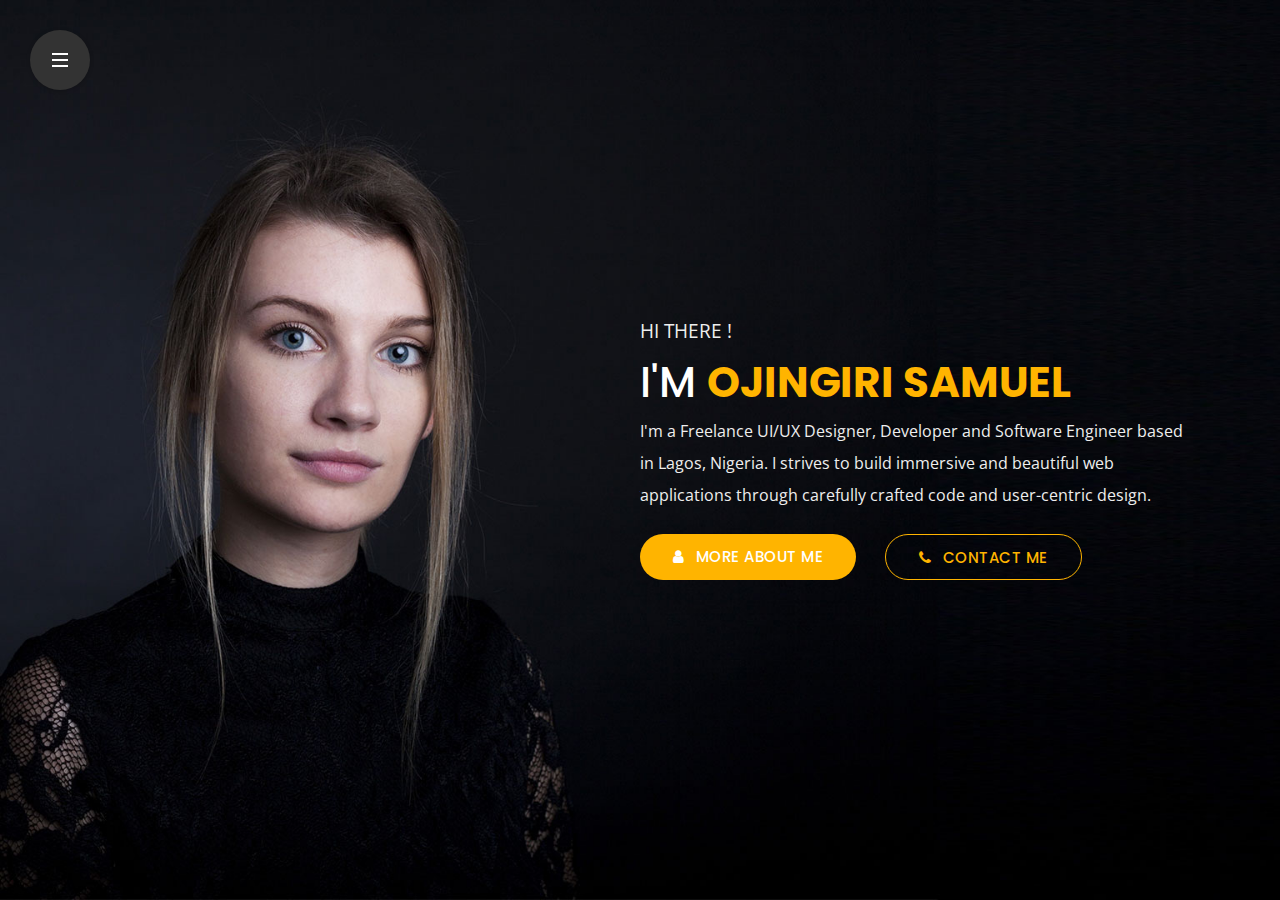
<file: index.html>
﻿<!DOCTYPE html>
<html lang="en">


<!-- Mirrored from slimhamdi.net/istanbul/demos/index-dark.html by HTTrack Website Copier/3.x [XR&CO'2014], Mon, 01 Jul 2024 13:41:12 GMT -->
<head>
    <meta charset="utf-8">
    <title>Istanbul - Personal Portfolio</title>
    <meta name="viewport" content="width=device-width, initial-scale=1">

    <!-- Template Google Fonts -->
    <link href="https://fonts.googleapis.com/css?family=Poppins:400,400i,500,500i,600,600i,700,700i,800,800i,900,900i" rel="stylesheet">
    <link href="https://fonts.googleapis.com/css?family=Open+Sans:300,400,600,700" rel="stylesheet">

    <!-- Template CSS Files -->
    <link type="text/css" media="all" href="css/bootstrap.min.css" rel="stylesheet">
    <link type="text/css" media="all" href="css/jquery.animatedheadline.css" rel="stylesheet">
    <link type="text/css" media="all" href="css/font-awesome.min.css" rel="stylesheet">
    <link type="text/css" media="all" href="css/style.css" rel="stylesheet">
    <link type="text/css" media="all" href="css/skins/yellow.css" rel="stylesheet">

    <!-- Template JS Files -->
    <script src="js/modernizr.js"></script>

    <!-- Live Style Switcher - demo only -->
	<link rel="alternate stylesheet" type="text/css" title="blue" href="css/skins/blue.css" />
    <link rel="alternate stylesheet" type="text/css" title="goldenrod" href="css/skins/goldrenrod.css" />
    <link rel="alternate stylesheet" type="text/css" title="green" href="css/skins/green.css" />
    <link rel="alternate stylesheet" type="text/css" title="magenta" href="css/skins/magenta.css" />
    <link rel="alternate stylesheet" type="text/css" title="orange" href="css/skins/orange.css" />
    <link rel="alternate stylesheet" type="text/css" title="red" href="css/skins/red.css" />
    <link rel="alternate stylesheet" type="text/css" title="yellow" href="css/skins/yellow.css" />
    <link rel="alternate stylesheet" type="text/css" title="yellowgreen" href="css/skins/yellowgreen.css" />
    <link rel="stylesheet" type="text/css" href="css/styleswitcher.css" />

</head>

<body class="dark fullscreendark">
    <div class="page">

        <!-- Header Starts -->
    <header id="header">
		<div class="nav-container">
			<div>
				<!-- Mobile Navigation Starts -->
				<ul id="nav" class="navigation">
					<li class="active">
						<div>
							<a id="link-home" href="#home" class="active">
								<i class="fa fa-home"></i><span>Home</span>
							</a>
						</div>
					</li>
					<li>
						<div>
							<a id="link-about" href="#about">
								<i class="fa fa-user"></i><span>About me</span>
							</a>
						</div>
					</li>
                    <li>
						<div>
							<a id="link-contact" href="#contact">
								<i class="fa fa-envelope-open"></i><span>get in touch</span>
							</a>
						</div>
					</li>
                    
					<li onclick="gopdf()">
						<div>
							<a  href="ojingiri-samuel-cv.pdf">
								<i class="fa fa-briefcase"></i><span>my cv</span>
							</a>
						</div>
					</li>
					
					<li onclick="goldi()">
						<div>
							<a id="link-blog" href="https://www.linkedin.com/in/ojingiri-samuel-394754229/">
								<i class="fa fa-linkedin"></i><span>Linkedin</span>
							</a>
						</div>
					</li>
				</ul>
				<!-- Mobile Navigation Ends -->
                <script>
                    function gopdf(){
                        window.location = 'ojingiri-samuel-cv.pdf'
                    }
                    function goldi(){
                        window.location = 'https://www.linkedin.com/in/ojingiri-samuel-394754229/'
                    }
                </script>
			</div>
		</div>
		<!-- Stretchy Navigation Starts -->
		<div class="cd-stretchy-nav">
			<a class="cd-nav-trigger" href="#0">
				<span aria-hidden="true"></span>
			</a>
			<ul class="stretchy-nav">
				<li class="active"><a href="#home"><span>Home</span></a></li>
				<li><a href="#about"><span>About</span></a></li>
				<li><a href="#contact"><span>Contact</span></a></li>
				<li><a href="https://www.linkedin.com/in/ojingiri-samuel-394754229/"><span>Linkedin</span></a></li>
			</ul>
			<span aria-hidden="true" class="stretchy-nav-bg"></span>
		</div>
		<!-- Stretchy Navigation Ends -->
    </header>
    <!-- Header Ends -->
        <!-- Main Content Starts -->
        <main id="main">
            <!-- Back To Home Starts [ONLY MOBILE] -->
            <span class="back-mobile" id="back-mobile"><i class="fa fa-arrow-left"></i></span>
            <!-- Back To Home Ends [ONLY MOBILE] -->
            <!-- Home Section Starts -->
            <section id="home" class="active">
                <!-- Text Rotator Starts -->
                <div class="main-text-container">
                    <div class="main-text" id="selector">
                        <h3>Hi there !</h3>
                        <h1 class="ah-headline">
					I'm
						<span class="ah-words-wrapper">
							<b class="is-visible">Ojingiri Samuel</b>
                            <b>a software  engineer</b>
							<b>a web designer</b>
							<b>a blogger</b>
							<b>a freelancer</b>
						</span>
					</h1>
                        <p>I'm a Freelance UI/UX Designer, Developer and Software  Engineer based in Lagos, Nigeria. I strives to build immersive and beautiful web applications through carefully crafted code and user-centric design.</p>
                        <div class="call-to-actions-home">
                            <div class="text-left">
                                <a href="#about" class="btn link-portfolio-one"><span><i class="fa fa-user"></i>more about me</span></a>
                                <a href="#contact" class="btn btn-secondary link-portfolio-two"><span><i class="fa fa-phone"></i>Contact me</span></a>
                            </div>
                        </div>
                    </div>
                </div>
                <!-- Text Rotator Ends -->
            </section>
            <!-- Home Section Ends -->
            <!-- About Section Starts -->
            <section id="about">
                <!-- Main Heading Starts -->
                <div class="container page-title text-center">
                    <h2 class="text-center">about <span>me</span></h2>
                    <span class="title-head-subtitle">I design and code beautiful things, and I love what I do.</span>
                </div>
                <!-- Main Heading Ends -->
                <div class="container infos">
                    <div class="row personal-info">
                        <!-- Personal Infos Starts -->
                        <div class="col-xl-6 col-lg-6 col-md-12 col-sm-12">
							<div class="image-container">
								<img class="img-fluid d-block" src="img/dark-about.jpg"  alt="" />
							</div>
							<p  class="d-block d-md-none">I'm a Freelance UI/UX Designer, Developer and Software  Engineer based in Lagos, Nigeria. I strives to build immersive and beautiful web applications through carefully crafted code and user-centric design.</p>
						</div>
						<div class="row col-xl-6 col-lg-6 col-md-12">
							<div class="col-xl-6 col-lg-6 col-md-6 col-sm-6">
								<ul class="list-1">
									<li>
										<h6><span class="font-weight-600">First Name</span>Samuel</h6>
									</li>
									<li>
										<h6><span class="font-weight-600">Last Name</span>Ojingiri</h6>
									</li>
									<li>
										<h6><span class="font-weight-600">Birthdate</span>14 march 1991</h6>
									</li>
									<li>
										<h6><span class="font-weight-600">Nationality</span>English</h6>
									</li>
									<li>
										<h6><span class="font-weight-600">Experience</span>12 years</h6>
									</li>
									<li>
										<h6><span class="font-weight-600">Address</span>Nigeria</h6>
									</li>
								</ul>
							</div>
							<div class="col-xl-6 col-lg-6 col-md-6 col-sm-6">
								<ul class="list-2">
									<li>
										<h6><span class="font-weight-600">Freelance</span>Available</h6>
									</li>
									<li>
										<h6><span class="font-weight-600">Langages</span>English</h6>
									</li>
									<li>
										<h6><span class="font-weight-600">Phone</span>+2348030914844</h6>
									</li>
									<li>
										<h6><span class="font-weight-600">Email</span>official.ojingirisamuel@gmail.com</h6>
									</li>
									<li>
										<h6><span class="font-weight-600">Twitter/X</span>ojiiis_onx</h6>
									</li>
									<li>
										<h6><span class="font-weight-600">Linkedin</span><a href="https://www.linkedin.com/in/ojingiri-samuel-394754229/">Ojingiri Samuel</a></h6>
									</li>
								</ul>
							</div>
							<div class="col-12 resume-btn-container">
								<a href="ojingiri-samuel-cv.pdf" class="btn btn-resume"><span><i class="fa fa-download"></i>download my cv</span></a>
							</div>
						</div>
                        <!-- Personal Infos Ends -->
                    </div>
                </div>
                <!-- Download CV Starts -->
                
                <!-- Download CV Ends -->
                <!-- Resume Starts -->
             
            </section>
            <!-- About Section Ends -->

            <!-- Contact Section Starts -->
            <section id="contact">
                <div class="contact-container">
                    <!-- Main Heading Starts -->
                    <div class="container page-title text-center">
                        <h2 class="text-center">get <span>in touch</span></h2>
						<span class="title-head-subtitle">I’m always open to discussing product design work or partnerships.</span>
                    </div>
                    <!-- Main Heading Ends -->
                    <div class="container">
                        <div class="row contact">
                            <!-- Contact Infos Starts -->
                            <div class="col-12 col-md-4 col-xl-4 leftside">
                                <ul class="custom-list">
                                    <li>
                                        <h6 class="font-weight-600"> <span class="contact-title">Phone</span><i class="fa fa-whatsapp"></i><span class="contact-content">+216 21 184 010</span></h6>
                                    </li>
                                    <li>
                                        <h6 class="font-weight-600"> <span class="contact-title">email</span><i class="fa fa-envelope-o fs-14"></i><span class="contact-content">info@daria.ua</span></h6>

                                    </li>
                                    <li>
                                        <h6 class="font-weight-600"><span class="contact-title">instagram</span><i class="fa fa-instagram"></i><span class="contact-content">daria.198</span></h6>

                                    </li>
                                    <li>
                                        <h6 class="font-weight-600"><span class="contact-title">Dribbble </span><i class="fa fa-dribbble"></i><span class="contact-content">daria.dribble</span></h6>
                                    </li>
                                </ul>

                                <!-- Social Media Profiles Starts -->

                                <div class="social">
                                    <h6 class="font-weight-600 uppercase">Social Profiles</h6>
                                    <ul class="list-inline social social-intro text-center p-none">
                                        <li class="facebook"><a title="Facebook" href="#"><i class="fa fa-facebook"></i></a>
                                        </li>
                                        <li class="twitter"><a title="Twitter" href="#"><i class="fa fa-twitter"></i></a>
                                        </li>
                                        <li class="youtube"><a title="Youtube" href="#"><i class="fa fa-youtube"></i></a>
                                        </li>
                                        <li class="dribbble"><a title="Dribbble" href="#"><i class="fa fa-dribbble"></i></a>
                                        </li>
                                    </ul>
                                </div>
                                <!-- Social Media Profiles Ends -->
                            </div>
                            <!-- Contact Infos Ends -->
                            <!-- Contact Form Starts -->
                            <div class="col-12 col-md-8 col-xl-8 rightside">
                                <p>
                                    If you have any suggestion, project or even you want to say Hello.. please fill out the form below and I will reply you shortly.
                                </p>
                                <form class="contactform" method="post" action="https://slimhamdi.net/istanbul/demos/php/process-form.php">
                                    <div class="row">
                                        <!-- Name Field Starts -->
                                        <div class="form-group col-xl-6"> <i class="fa fa-user prefix"></i>
                                            <input id="name" name="name" type="text" class="form-control" placeholder="YOUR NAME" required>
                                        </div>
                                        <!-- Name Field Ends -->
                                        <!-- Email Field Starts -->
                                        <div class="form-group col-xl-6"> <i class="fa fa-envelope prefix"></i>
                                            <input id="email" type="email" name="email" class="form-control" placeholder="YOUR EMAIL" required>
                                        </div>
                                        <!-- Email Field Ends -->
                                        <!-- Comment Textarea Starts -->
                                        <div class="form-group col-xl-12"> <i class="fa fa-comments prefix"></i>
                                            <textarea id="comment" name="comment" class="form-control" placeholder="YOUR MESSAGE" required></textarea>
                                        </div>
                                        <!-- Comment Textarea Ends -->
                                    </div>
                                    <!-- Submit Form Button Starts -->
                                    <div class="submit-form">
                                        <button class="btn button-animated" type="submit" name="send"><span><i class="fa fa-send"></i> Send Message</span></button>
                                    </div>
                                    <!-- Submit Form Button Ends -->
                                    <div class="form-message"> <span class="output_message text-center font-weight-600 uppercase"></span>
                                    </div>
                                </form>
                            </div>
                            <!-- Contact Form Ends -->

                        </div>
                    </div>
                </div>
            </section>
            <!-- Contact Section Ends -->
          
        </main>
    </div>
    <!-- Main Content Ends -->
    <!-- Preloader Starts -->
    <div class="preloader">
        <div class="preloader-container">
            <h1>Samuel</h1>
            <div id="progress-line-container">
                <div class="progress-line"></div>
            </div>
            <h1>Ojingiri</h1>
        </div>
    </div>
    <!-- Preloader Ends -->

    <!-- Template JS Files -->
    <script src="js/jquery-2.2.4.min.js"></script>
    <script src="js/jquery.animatedheadline.js"></script>
    <script src="js/bootstrap.min.js"></script>
    <script src="js/transition.js"></script>
    <!-- Live Style Switcher JS File - only demo -->
    <script src="js/styleswitcher.js"></script>
    <!-- Main JS Initialization File -->
    <script src="js/custom.js"></script>
</body>


<!-- Mirrored from slimhamdi.net/istanbul/demos/index-dark.html by HTTrack Website Copier/3.x [XR&CO'2014], Mon, 01 Jul 2024 13:41:32 GMT -->
</html>
</file>
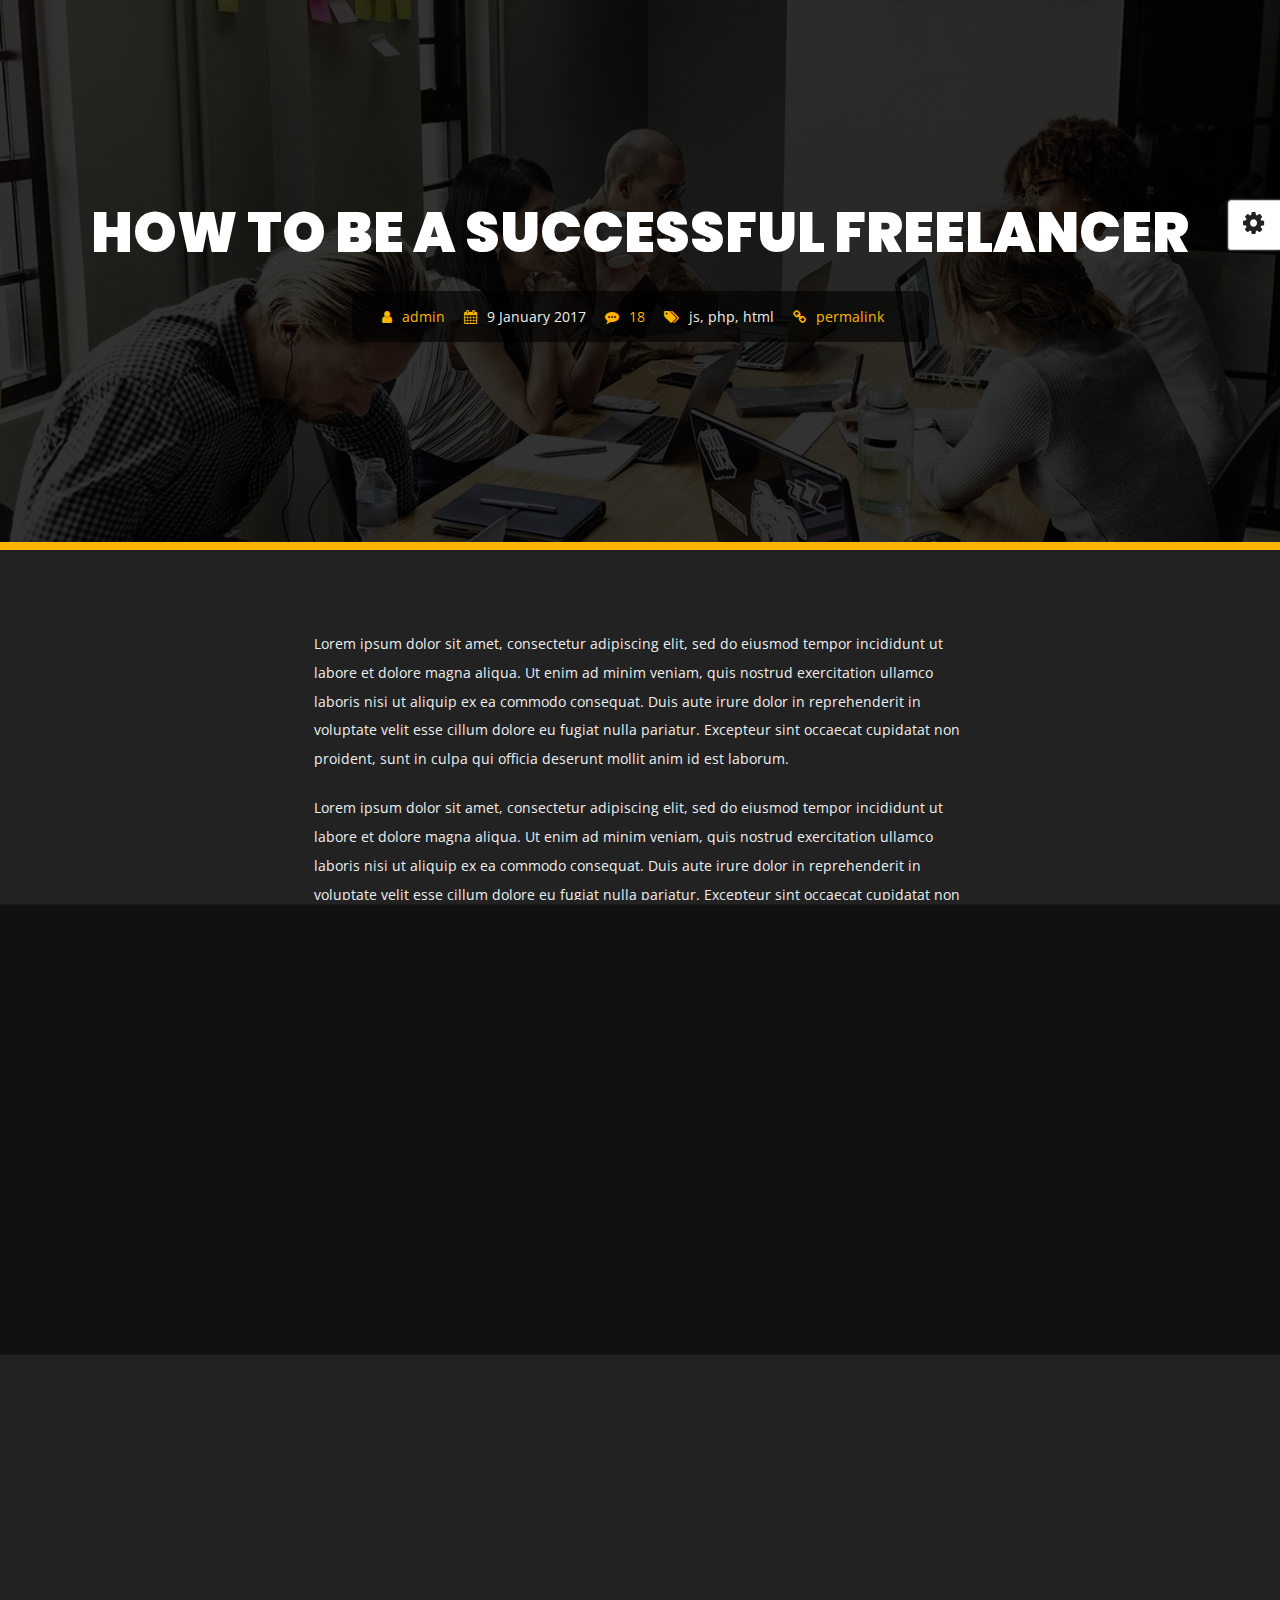
<file: blog-post.html>
<!DOCTYPE html>
<html lang="en">


<!-- Mirrored from slimhamdi.net/istanbul/demos/blog-post.html by HTTrack Website Copier/3.x [XR&CO'2014], Mon, 01 Jul 2024 13:42:24 GMT -->
<head>
    <meta charset="utf-8" />
    <title>Blog Post - Istanbul Personal Portfolio</title>
    <meta name="viewport" content="width=device-width, initial-scale=1.0" />
	
	<!-- Template Google Fonts -->
	<link href="https://fonts.googleapis.com/css?family=Poppins:400,400i,500,500i,600,600i,700,700i,800,800i,900,900i" rel="stylesheet">
	<link href="https://fonts.googleapis.com/css?family=Open+Sans:300,400,600,700" rel="stylesheet">
	
    <!-- Template CSS Files -->
    <link type="text/css" media="all" href="css/bootstrap.min.css" rel="stylesheet">
    <link type="text/css" media="all" href="css/font-awesome.min.css" rel="stylesheet">
    <link type="text/css" media="all" href="css/style.css" rel="stylesheet">
    <link type="text/css" media="all" href="css/skins/yellow.css" rel="stylesheet">

    <!-- Live Style Switcher - demo only -->
	<link rel="alternate stylesheet" type="text/css" title="blue" href="css/skins/blue.css" />
    <link rel="alternate stylesheet" type="text/css" title="goldenrod" href="css/skins/goldrenrod.css" />
    <link rel="alternate stylesheet" type="text/css" title="green" href="css/skins/green.css" />
    <link rel="alternate stylesheet" type="text/css" title="magenta" href="css/skins/magenta.css" />
    <link rel="alternate stylesheet" type="text/css" title="orange" href="css/skins/orange.css" />
    <link rel="alternate stylesheet" type="text/css" title="red" href="css/skins/red.css" />
    <link rel="alternate stylesheet" type="text/css" title="yellow" href="css/skins/yellow.css" />
    <link rel="alternate stylesheet" type="text/css" title="yellowgreen" href="css/skins/yellowgreen.css" />
    <link rel="stylesheet" type="text/css" href="css/styleswitcher.css" />

    <!-- Template JS Files -->
    <script src="js/modernizr.js"></script>

</head>

<body class="dark blog">
	<div class="page">
    <!-- Live Style Switcher Starts - demo only -->
        <div id="switcher" class="">
            <div class="content-switcher">
                <h4>STYLE SWITCHER</h4>
                <ul>
					<li>
                        <a href="#" onclick="setActiveStyleSheet('blue');" title="blue" class="color"><img src="img/styleswitcher/blue.png" alt="blue" /></a>
                    </li>
                    <li>
                        <a href="#" onclick="setActiveStyleSheet('red');" title="red" class="color"><img src="img/styleswitcher/red.png" alt="red" /></a>
                    </li>
                    <li>
                        <a href="#" onclick="setActiveStyleSheet('goldenrod');" title="goldenrod" class="color"><img src="img/styleswitcher/goldenrod.png" alt="goldenrod" /></a>
                    </li>
                    <li>
                        <a href="#" onclick="setActiveStyleSheet('magenta');" title="magenta" class="color"><img src="img/styleswitcher/magenta.png" alt="magenta" /></a>
                    </li>
                    <li>
                        <a href="#" onclick="setActiveStyleSheet('yellowgreen');" title="yellowgreen" class="color"><img src="img/styleswitcher/yellowgreen.png" alt="yellowgreen" /></a>
                    </li>
                    <li>
                        <a href="#" onclick="setActiveStyleSheet('orange');" title="orange" class="color"><img src="img/styleswitcher/orange.png" alt="orange" /></a>
                    </li>
                    <li>
                        <a href="#" onclick="setActiveStyleSheet('green');" title="green" class="color"><img src="img/styleswitcher/green.png" alt="green" /></a>
                    </li>
                    <li>
                        <a href="#" onclick="setActiveStyleSheet('yellow');" title="yellow" class="color"><img src="img/styleswitcher/yellow.png" alt="yellow" /></a>
                    </li>
                </ul>
                <h4>BODY SKIN</h4>

                <label>
                    <input class="dark_switch" type="radio" name="color_style" id="is_light" value="light" checked="checked"/> Light</label>
                <label>
                    <input class="dark_switch" type="radio" name="color_style" id="is_dark" value="dark"  /> Dark</label>
                <br>

                <a href="#" class="waves-effect waves-light btn font-weight-700 purchase hoverable"><i class="fa fa-shopping-cart"></i> Purchase</a>
                <div id="hideSwitcher">&times;</div>
            </div>
        </div>
        <div id="showSwitcher" class="styleSecondColor"><i class="fa fa-cog fa-spin"></i></div>
        <!-- Live Style Switcher Ends - demo only -->
    <!-- Wrapper Starts -->
    <div class="wrapper">
		<div class="container-fluid page-title post-title">
			<div class="content-banner">
				<h2 class="text-center">
					<span>how to be a successful freelancer</span>
				</h2>
				<div class="meta">
					<span><i class="fa fa-user"></i> <a href="#">admin</a></span>
					<span class="date"><i class="fa fa-calendar"></i> 9 January 2017</span>
					<span><i class="fa fa-commenting"></i> <a href="blog-post.html">18</a></span>
					<span><i class="fa fa-tags"></i> js, php, html</span>
					<span class="permalink"><i class="fa fa-link"></i> <a href="blog-post.html">permalink</a></span>
				</div>
			</div>
		</div>
		<div class="container">
			<div class="row">
				<div class="content">
					<!-- Article Starts -->
					<article>
						<!-- Excerpt Starts -->
						<div class="blog-excerpt">
							<p>Lorem ipsum dolor sit amet, consectetur adipiscing elit, sed do eiusmod tempor incididunt ut labore et dolore magna aliqua. Ut enim ad minim veniam, quis nostrud exercitation ullamco laboris nisi ut aliquip ex ea commodo consequat. Duis aute irure dolor in reprehenderit in voluptate velit esse cillum dolore eu fugiat nulla pariatur. Excepteur sint occaecat cupidatat non proident, sunt in culpa qui officia deserunt mollit anim id est laborum.</p>
							<p>Lorem ipsum dolor sit amet, consectetur adipiscing elit, sed do eiusmod tempor incididunt ut labore et dolore magna aliqua. Ut enim ad minim veniam, quis nostrud exercitation ullamco laboris nisi ut aliquip ex ea commodo consequat. Duis aute irure dolor in reprehenderit in voluptate velit esse cillum dolore eu fugiat nulla pariatur. Excepteur sint occaecat cupidatat non proident, sunt in culpa qui officia deserunt mollit anim id est laborum.Lorem ipsum dolor sit amet, consectetur adipiscing elit, sed do eiusmod tempor incididunt ut labore et dolore magna aliqua. Ut enim ad minim veniam, quis nostrud exercitation ullamco laboris nisi ut aliquip ex ea commodo consequat. Duis aute irure dolor in reprehenderit in voluptate velit esse cillum dolore eu fugiat nulla pariatur. Excepteur sint occaecat cupidatat non proident, sunt in culpa qui officia deserunt mollit anim id est laborum.</p>
							<p>Lorem ipsum dolor sit amet, consectetur adipiscing elit, sed do eiusmod tempor incididunt ut labore et dolore magna aliqua. Ut enim ad minim veniam, quis nostrud exercitation ullamco laboris nisi ut aliquip ex ea commodo consequat. Duis aute irure dolor in reprehenderit in voluptate velit esse cillum dolore eu fugiat nulla pariatur. Excepteur sint occaecat cupidatat non proident, sunt in culpa qui officia deserunt mollit anim id est laborum.Lorem ipsum dolor sit amet, consectetur adipiscing elit, sed do eiusmod tempor incididunt ut labore et dolore magna aliqua. Ut enim ad minim veniam, quis nostrud exercitation ullamco laboris nisi ut aliquip ex ea commodo consequat. Duis aute irure dolor in reprehenderit in voluptate velit esse cillum dolore eu fugiat nulla pariatur. Excepteur sint occaecat cupidatat non proident, sunt in culpa qui officia deserunt mollit anim id est laborum.</p>
							<!-- Meta Starts -->
							<div class="meta meta-post-content">
								<span><i class="fa fa-user"></i> <a href="#">admin</a></span>
								<span class="date"><i class="fa fa-calendar"></i> 9 January 2017</span>
								<span><i class="fa fa-commenting"></i> <a href="blog-post.html">18</a></span>
								<span><i class="fa fa-tags"></i> js, php, html</span>
								<span class="permalink"><i class="fa fa-link"></i> <a href="blog-post.html">permalink</a></span>
							</div>
							<!-- Meta Ends -->
						</div>
						<!-- Excerpt Ends -->
						<!-- Comments Starts -->
						<div class="comments">
							<h3 class="comments-heading uppercase">3 Comments</h3>
							<ul class="comments-list">
								<li>
									<!-- Comment Starts -->
									<div class="comment">
										<img class="comment-avatar pull-left" alt="" src="img/blog/user1.jpg">
										<div class="comment-body">
											<div class="meta-data">
												<span class="comment-author">Dalel Boubaker</span>
												<span class="comment-date pull-right">January 17, 2017</span>
											</div>
											<div class="comment-content">
											<p>Lorem ipsum dolor sit amet, consectetur adipisicing elit, sed do eiusmod tempor incididunt ut labore et dolore magna aliqua. Ut enim ad minim veniam, quis nostrud exercitation ullamco laboris nisi ut aliquip ex ea commodo consequat. Duis aute irure dolor in reprehen.</p></div>
											<div>
												<a class="comment-reply" href="#">Reply</a>
											</div>	
										</div>
									</div>
									<!-- Comment Ends -->
									<ul class="comments-reply">
										<li>
											<!-- Comment Starts -->
											<div class="comment">
												<img class="comment-avatar pull-left" alt="" src="img/blog/user2.jpg">
												<div class="comment-body">
													<div class="meta-data">
														<span class="comment-author">Lina Marzouki</span>
														<span class="comment-date pull-right">January 17, 2017</span>
													</div>
													<div class="comment-content">
													<p>Lorem ipsum dolor sit amet, consectetur adipisicing elit, sed do eiusmod tempor incididunt ut labore et dolore magna aliqua. Ut enim ad minim veniam, quis nostrud exercitation ullamco laboris nisi ut aliquip ex ea commodo consequat. Duis aute irure dolor in reprehen.</p></div>
													<div>
														<a class="comment-reply" href="#">Reply</a>
													</div>	
												</div>
											</div>
											<!-- Comment Ends -->
										</li>
									</ul>
									<!-- Comment Starts -->
									<div class="comment last">
										<img class="comment-avatar pull-left" alt="" src="img/blog/user3.jpg">
										<div class="comment-body">
											<div class="meta-data">
												<span class="comment-author">Slim Hamdi</span>
												<span class="comment-date pull-right">January 17, 2017</span>
											</div>
											<div class="comment-content">
											<p>Lorem ipsum dolor sit amet, consectetur adipisicing elit, sed do eiusmod tempor incididunt ut labore et dolore magna aliqua. Ut enim ad minim veniam, quis nostrud exercitation ullamco laboris nisi ut aliquip ex ea commodo consequat. Duis aute irure dolor in reprehen.</p></div>
											<div>
												<a class="comment-reply" href="#">Reply</a>
											</div>	
										</div>
									</div>
									<!-- Comment Ends -->
								</li>
							</ul>
							<h3 class="comments-heading uppercase add-comment">Add a comment</h3>
							<!-- Comments Form Starts -->
							<div class="comments-form">
								<form role="form">
									<!-- Name Field Starts -->
                                    <div class="form-group col-12">
										<i class="fa fa-user prefix"></i>
										<input id="name" name="name" type="text" class="form-control" placeholder="YOUR NAME" required>
									</div>
                                    <!-- Name Field Ends -->
                                    <!-- Email Field Starts -->
                                    <div class="form-group col-12">
										<i class="fa fa-envelope prefix"></i>
										<input id="email" name="email" type="text" class="form-control" placeholder="YOUR EMAIL" required>
									</div>
                                    <!-- Email Field Ends -->
                                    <!-- Comment Textarea Starts -->
                                    <div class="form-group col-xl-12">
										<i class="fa fa-comments prefix"></i>
										<textarea id="comment" name="comment" class="form-control" placeholder="YOUR COMMENT" required></textarea>
									</div>
                                    <!-- Comment Textarea Ends -->
									<!-- Submit Form Button Starts -->
                                    <div class="col s12 m12 l6 xl6 submit-form">
                                        <button class="btn button-animated" type="submit" name="send">
											<span><i class="fa fa-comment"></i> Add comment</span>
										</button>
                                    </div>
                                    <!-- Submit Form Button Ends -->
								</form>
							</div>
							<!-- Comments Form Ends -->
						</div>
					</article>
					<!-- Article Ends -->
				</div>
			</div>
		</div>
    </div>
	</div>
    <!-- Wrapper Ends -->
	<!-- Preloader Starts -->
    <div class="preloader">
        <div class="preloader-container">
            <h1>daria</h1>
            <div id="progress-line-container">
                <div class="progress-line"></div>
            </div>
            <h1>taylor</h1>
        </div>
    </div>
    <!-- Preloader Ends -->
    <!-- Template JS Files -->
        <script src="js/jquery-2.2.4.min.js"></script>
        <script src="js/bootstrap.min.js"></script>
		<script src="js/transition.js"></script>
        <!-- Live Style Switcher JS File - only demo -->
        <script src="js/styleswitcher.js"></script>

        <!-- Main JS Initialization File -->
        <script src="js/custom.js"></script>
</body>


<!-- Mirrored from slimhamdi.net/istanbul/demos/blog-post.html by HTTrack Website Copier/3.x [XR&CO'2014], Mon, 01 Jul 2024 13:42:25 GMT -->
</html>
</file>
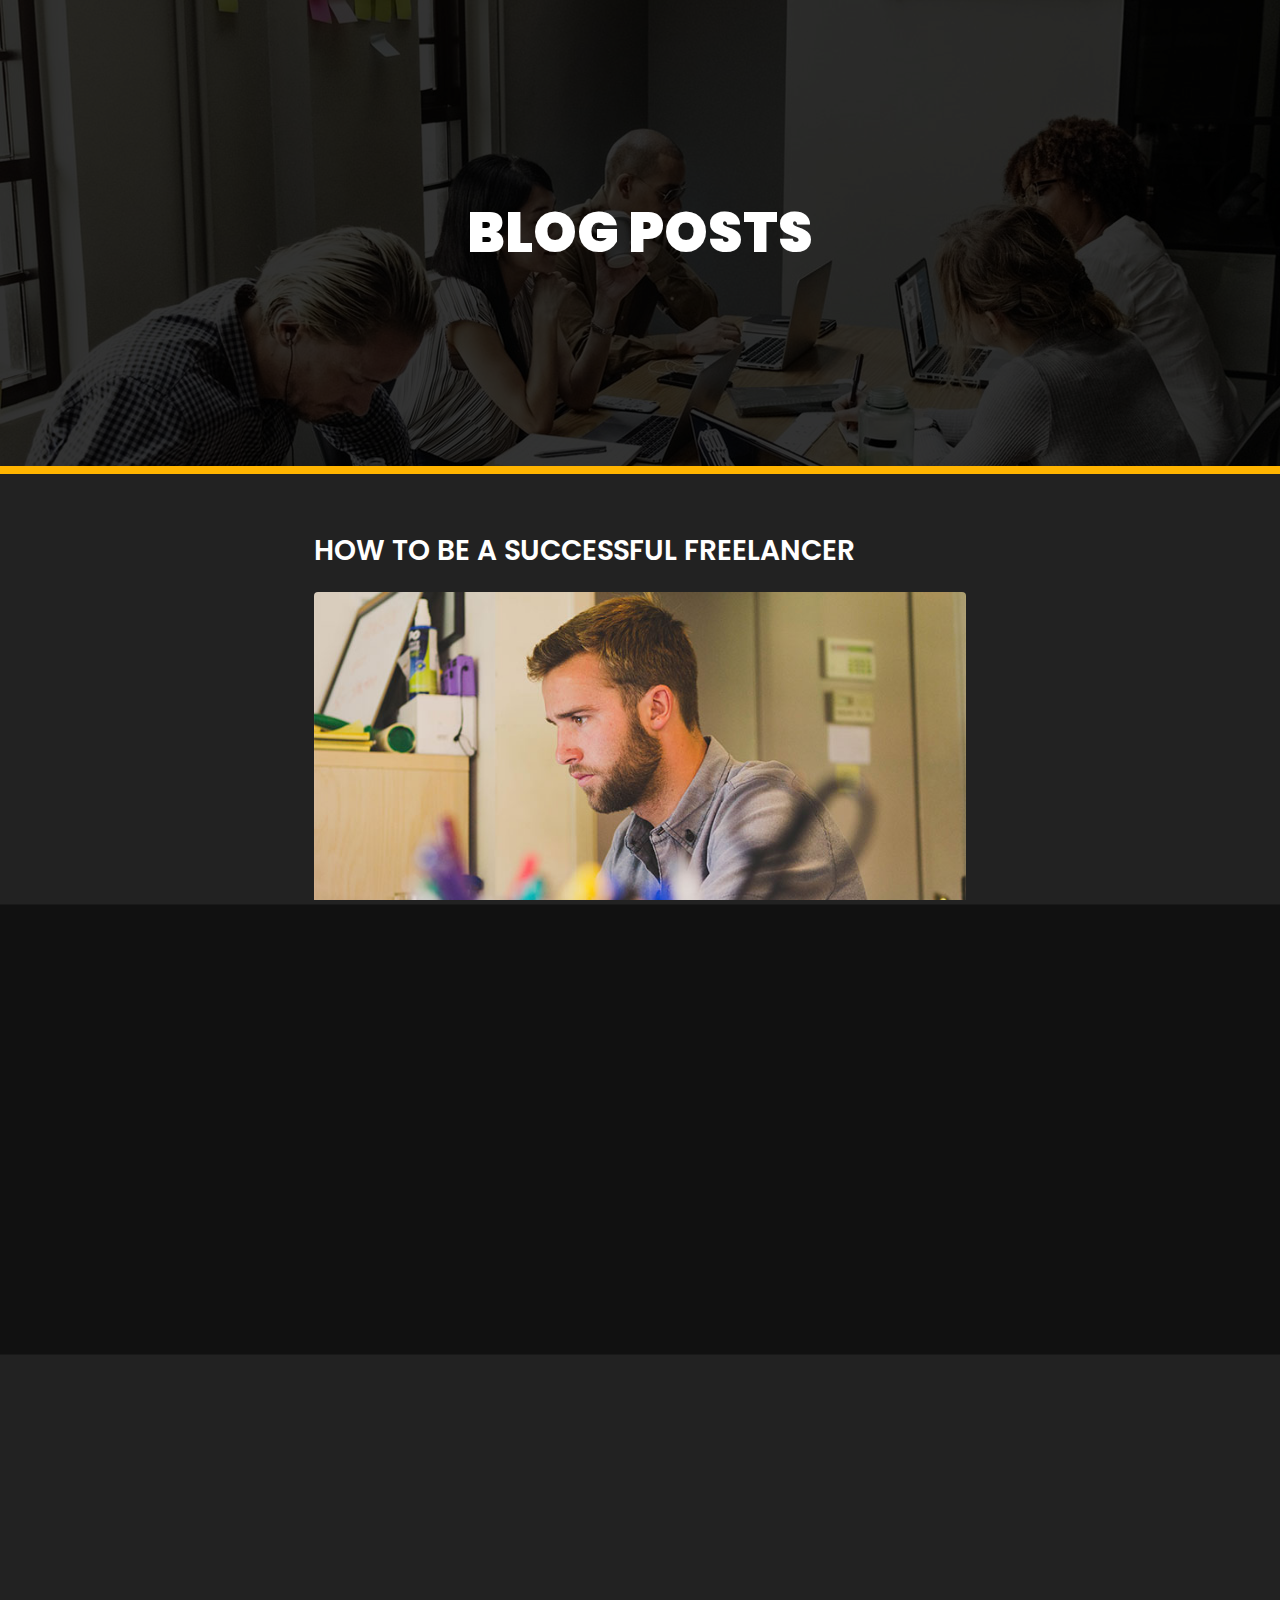
<file: blog.html>
<!DOCTYPE html>
<html lang="en">


<!-- Mirrored from slimhamdi.net/istanbul/demos/blog.html by HTTrack Website Copier/3.x [XR&CO'2014], Mon, 01 Jul 2024 13:42:25 GMT -->
<head>
    <meta charset="utf-8" />
    <title>Blog - Istanbul Personal Portfolio</title>
    <meta name="viewport" content="width=device-width, initial-scale=1.0" />
	
	<!-- Template Google Fonts -->
	<link href="https://fonts.googleapis.com/css?family=Poppins:400,400i,500,500i,600,600i,700,700i,800,800i,900,900i" rel="stylesheet">
	<link href="https://fonts.googleapis.com/css?family=Open+Sans:300,400,600,700" rel="stylesheet">
	
    <!-- Template CSS Files -->
    <link type="text/css" media="all" href="css/bootstrap.min.css" rel="stylesheet">
    <link type="text/css" media="all" href="css/font-awesome.min.css" rel="stylesheet">
    <link type="text/css" media="all" href="css/style.css" rel="stylesheet">
    <link type="text/css" media="all" href="css/skins/yellow.css" rel="stylesheet">
	
    <!-- Live Style Switcher - demo only -->
	<link rel="alternate stylesheet" type="text/css" title="blue" href="css/skins/blue.css" />
    <link rel="alternate stylesheet" type="text/css" title="goldenrod" href="css/skins/goldrenrod.css" />
    <link rel="alternate stylesheet" type="text/css" title="green" href="css/skins/green.css" />
    <link rel="alternate stylesheet" type="text/css" title="magenta" href="css/skins/magenta.css" />
    <link rel="alternate stylesheet" type="text/css" title="orange" href="css/skins/orange.css" />
    <link rel="alternate stylesheet" type="text/css" title="red" href="css/skins/red.css" />
    <link rel="alternate stylesheet" type="text/css" title="yellow" href="css/skins/yellow.css" />
    <link rel="alternate stylesheet" type="text/css" title="yellowgreen" href="css/skins/yellowgreen.css" />
    <link rel="stylesheet" type="text/css" href="css/styleswitcher.css" />

    <!-- Template JS Files -->
    <script src="js/modernizr.js"></script>

</head>

<body class="dark blog">
	<div class="page">

    <!-- Wrapper Starts -->
    <div class="wrapper">
		<div class="container-fluid page-title">
			<div class="content-banner">
				<h2 class="text-center">
					<span>Blog </span>
					<span>Posts</span>
				</h2>
			</div>
		</div>
		<div class="container">
			<div class="row">
				<div class="content">
					<!-- Article Starts -->
					<article>
						<a href="blog-post.html"><h4>How to be a successful freelancer</h4></a>
						<!-- Figure Starts -->
						<figure class="blog-figure">
							<a href="blog-post.html">
								<img class="responsive-img" src="img/blog/blog-post-1.jpg" alt="">
							</a>
						</figure>
						<!-- Figure Ends -->
						<!-- Excerpt Starts -->
						<div class="blog-excerpt">
							<p>Lorem ipsum dolor sit amet, consectetur adipiscing elit. Sed blandit massa vel mauris Lorem ipsum dolor sit amet Lorem ipsum dol sit amet Lorem ipsum dol or sit amet, consectetur adipiscing elit. Sed blandit massa vel mauris Lorem ipsum dolor sit amet, consectetur adipiscing elit. Sed blandit massa vel mauris ...</p>
							<a href="blog-post.html" class="btn readmore">
								<span>Read more</span>
							</a>
							<!-- Meta Starts -->
							<div class="meta">
								<span><i class="fa fa-user"></i> <a href="#">admin</a></span>
								<span class="date"><i class="fa fa-calendar"></i> 9 January 2017</span>
								<span><i class="fa fa-commenting"></i> <a href="blog-post.html">18</a></span>
								<span><i class="fa fa-tags"></i> js, php, html</span>
								<span class="permalink"><i class="fa fa-link"></i> <a href="blog-post.html">permalink</a></span>
							</div>
							<!-- Meta Ends -->
						</div>
						<!-- Excerpt Ends -->
					</article>
					<!-- Article Ends -->
					<!-- Article Starts -->
					<article>
						<a href="blog-post.html"><h4>Collaborating with envato</h4></a>
						<!-- Figure Starts -->
						<figure class="blog-figure">
							<a href="blog-post.html">
								<img class="responsive-img" src="img/blog/blog-post-2.jpg" alt="">
							</a>
						</figure>
						<!-- Figure Ends -->
						<!-- Excerpt Starts -->
						<div class="blog-excerpt">
							<p>Lorem ipsum dolor sit amet, consectetur adipiscing elit. Sed blandit massa vel mauris Lorem ipsum dolor sit amet Lorem ipsum dol sit amet Lorem ipsum dol or sit amet, consectetur adipiscing elit. Sed blandit massa vel mauris Lorem ipsum dolor sit amet, consectetur adipiscing elit. Sed blandit massa vel mauris ...</p>
							<a href="blog-post.html" class="btn readmore">
								<span>Read more</span>
							</a>
							<!-- Meta Starts -->
							<div class="meta">
								<span><i class="fa fa-user"></i> <a href="#">admin</a></span>
								<span class="date"><i class="fa fa-calendar"></i> 9 January 2017</span>
								<span><i class="fa fa-commenting"></i> <a href="blog-post.html">18</a></span>
								<span><i class="fa fa-tags"></i> js, php, html</span>
								<span class="permalink"><i class="fa fa-link"></i> <a href="blog-post.html">permalink</a></span>
							</div>
							<!-- Meta Ends -->
						</div>
						<!-- Excerpt Ends -->
					</article>
					<!-- Article Ends -->
					<!-- Article Starts -->
					<article>
						<a href="blog-post.html"><h4>Why Themeforest is the best</h4></a>
						<!-- Figure Starts -->
						<figure class="blog-figure">
							<a href="blog-post.html">
								<img class="responsive-img" src="img/blog/blog-post-3.jpg" alt="">
							</a>
						</figure>
						<!-- Figure Ends -->
						<!-- Excerpt Starts -->
						<div class="blog-excerpt">
							<p>Lorem ipsum dolor sit amet, consectetur adipiscing elit. Sed blandit massa vel mauris Lorem ipsum dolor sit amet Lorem ipsum dol sit amet Lorem ipsum dol or sit amet, consectetur adipiscing elit. Sed blandit massa vel mauris Lorem ipsum dolor sit amet, consectetur adipiscing elit. Sed blandit massa vel mauris ...</p>
							<a href="blog-post.html" class="btn readmore">
								<span>Read more</span>
							</a>
							<!-- Meta Starts -->
							<div class="meta">
								<span><i class="fa fa-user"></i> <a href="#">admin</a></span>
								<span class="date"><i class="fa fa-calendar"></i> 9 January 2017</span>
								<span><i class="fa fa-commenting"></i> <a href="blog-post.html">18</a></span>
								<span><i class="fa fa-tags"></i> js, php, html</span>
								<span class="permalink"><i class="fa fa-link"></i> <a href="blog-post.html">permalink</a></span>
							</div>
							<!-- Meta Ends -->
						</div>
						<!-- Excerpt Ends -->
					</article>
					<!-- Article Ends -->
					<div class="col-12 mx-auto text-center">
						<a href="#" class="btn btn-secondary refresh">
							<span><i class="fa fa-refresh"></i>load more</span>
						</a>
					</div>
				</div>
			</div>
		</div>
    </div>
	</div>
    <!-- Wrapper Ends -->
	<!-- Preloader Starts -->
    <div class="preloader">
        <div class="preloader-container">
            <h1>daria</h1>
            <div id="progress-line-container">
                <div class="progress-line"></div>
            </div>
            <h1>taylor</h1>
        </div>
    </div>
    <!-- Preloader Ends -->
    <!-- Template JS Files -->
        <script src="js/jquery-2.2.4.min.js"></script>
        <script src="js/bootstrap.min.js"></script>
		<script src="js/transition.js"></script>
        <!-- Live Style Switcher JS File - only demo -->
        <script src="js/styleswitcher.js"></script>

        <!-- Main JS Initialization File -->
        <script src="js/custom.js"></script>
</body>


<!-- Mirrored from slimhamdi.net/istanbul/demos/blog.html by HTTrack Website Copier/3.x [XR&CO'2014], Mon, 01 Jul 2024 13:42:25 GMT -->
</html>
</file>
<file: css/style.css>
﻿/*
Template Name: Istanbul - Personal Portfolio
Author: Celtano
Author URI: http://themeforest.net/user/celtano
Description: Istanbul - Personal Portfolio
Version: 1.0
*/


/*------------------------------------------------------------------
[Table of contents]
	+ General
		- Dark Body
		- Preloader
	+ Header
		- Navigation
	+ Main Section
		+ miscellaneous
			- Text Rotator
		+ About
			- Personal Informations
			- Resume Panels
			- Skills
		- Portfolio
		+ Blog
			- Latest Posts
			+ Blog Page 
				- Posts
				- Comments
				- Comments Form
		+ Contact
			- Left Side
			- Social Media Icons
			- Right Side
	- Responsive Design Styles
-------------------------------------------------------------------*/

/* [ GENERAL ] */
/*================================================== */


body,
html {
  font-size: 100%;
  padding: 0;
  margin: 0;
  top: 0;
  left: 0;
  width: 100%;
  height: 100%;
  overflow: hidden;
}

*,
*:after,
*:before {
  -webkit-box-sizing: border-box;
  -moz-box-sizing: border-box;
  box-sizing: border-box;
}

body {
  font-family: 'Poppins', sans-serif;
  color: #555;
  background: #fff;
  font-size: 0.9em;
  font-weight: 400;
}

.overflow-hidden {
  overflow: hidden !important;
}

.p-none {
  padding: 0 !important;
}

.m-none {
  margin: 0 !important;
}

.mr-20 {
  margin-left: 20px;
}

hr.about-section {
  margin: 72px auto 50px;
}

ul {
  padding: 0;
  margin: 0;
  list-style-type: none;
}

a:hover {
  text-decoration: none;
}

h1,h2,h3,h4,h5,h6 {
  font-family: 'Poppins', sans-serif;
  text-transform: uppercase;
}
/* Buttons */
.btn {
  box-shadow: none !important;
  border-radius: 26px;
  font-weight: 500;
  height: 46px;
  line-height: 46px;
  font-size: 15px;
  text-transform: uppercase;
  color: #fff;
  padding: 0 33px;
  outline: none !important;
  overflow: hidden;
  display: inline-block;
  position: relative;
  font-family: 'Poppins', sans-serif;
  letter-spacing: .5px;
  border: 0;
}

.btn span {
  position: relative;
  z-index: 2;
}

.btn:before {
  position: absolute;
  content: "";
  top: 0;
  height: 102%;
  left: -25%;
  width: 0%;
  background-color: #555;
  transform: skew(-22deg);
  transition-duration: .6s;
  z-index: 1;
}

.btn:hover:before {
  width: 180%;
}

.btn.btn-secondary {
  color: #555;
}

.btn.btn-secondary,
.btn.btn-secondary:after {
  background: transparent;
}

.btn.btn-secondary:hover {
  color: #fff;
}

.btn.btn-secondary:before {
  background: #555;
}

.btn i {
  padding-right: 11px;
}

.btn:hover {
  box-shadow: none;
  color: #fff;
}

.uppercase {
  text-transform: uppercase;
}

.font-weight-400 {
  font-weight: 400;
}

.font-weight-700 {
  font-weight: 700;
}

.font-weight-600 {
  font-weight: 600;
}

.font-weight-900 {
  font-weight: 900;
}

.back-mobile {
  display: none;
}

.container {
  margin: 0 auto;
  max-width: initial;
  max-width: 1170px;
}

@media only screen and (min-width: 601px) {
  .container {
    width: 100%;
  }
}

@media only screen and (min-width: 1025px) {
  .container {
    width: 100%;
    padding-left: 30px;
    padding-right: 30px;
  }
}

@media only screen and (min-width: 1199px) {
  .container {
    width: 100%;
  }
}

/* BODY DARK
================================================== */

body.dark .resume-items .item a,
body.dark .project-info-container {
  background: #333;
}

body.dark,
body.dark .navigation,
body.dark .resume-items .item .bullet,
body.dark #main>section,
body.blog.dark,
body.dark #home .home-content,
body.dark .carousel-controls,
body.dark .arrow {
  background: #222;
}

body.dark .preloader::before,
body.dark .preloader::after {
  background: #111;
}

body.dark .personal-info h6,
body.dark .personal-info ul li span,
body.dark .contact-container .contact .rightside h6,
section#blog.dark  article h4,
body.blog.dark  article h4,
body.dark .main-text h1,
body.light.dark-header .main-text h1,
body.dark .project-details,
body.dark section#blog article h4,
body.dark section#blog .meta span,
body.dark .resume-container h6,
body.dark .resume-items .item .card-header,
body.dark .resume-items .item a:before ,
body.dark .skills li,
body.dark .skill-text,
body.dark .page-title h2,
body.dark .contact-container .contact .leftside h6,
body.dark .title-section {
  color: #fff;
}

body.dark .cd-stretchy-nav ul a,
body.dark .cd-stretchy-nav ul a span,
body.light.dark-header .cd-stretchy-nav.lighter ul a span,
body.light .cd-stretchy-nav.lighter-in-portfolio ul a span {
  color: rgba(255,255,255,.9);
}

body.dark .nav-container > div > ul li:not(:last-child):not(:active):after,
body.dark .chart-bar {
  background: #555;
}

body.dark .skills li:before {
  color: #333;
}

body.dark .cd-nav-trigger,
body.dark #cd-nav ul {
  box-shadow: none !important;
}

body.dark section#blog .meta {
  border-top: 1px solid #555;
  border-bottom: 1px solid #555;
}

body.dark hr.about-section,
body.dark article hr,
body.dark .contact-container hr {
  background: #555;
}

body.dark #cd-nav ul {
  background: #333;
}

body.dark .progress-line {
  background-color: #fff;
}

body.dark .page-title .title-head-subtitle {
  color: #fff;
  opacity: .8;
}

body.dark .cd-nav-trigger.menu-is-open {
  background: transparent;
  border: 0;
}

body.dark .cd-nav-trigger span::before,
body.dark .cd-nav-trigger span::after {
  background: #fff;
}

body.dark .preloader-container h1,
body.dark .personal-info h6  {
  color: #fff;
}

body.dark .cd-nav-trigger.menu-is-open span {
  background: transparent;
}

body.dark #cd-nav li a,
body.dark .badges h6  {
  color: #eee;
}

body.dark #cd-nav li:last-child a {
  border-bottom: 0;
}

body.dark #cd-nav ul {
  border: 1px solid #353535;
}

body.dark .contact-container .contact .rightside form .form-group input[type=text],
body.dark .contact-container .contact .rightside form .form-group input[type=email],
body.dark .contact-container .contact .rightside form .form-group textarea,
body.dark .comments-form .form-group input[type=text],
body.dark .comments-form .form-group input[type=email],
body.dark .comments-form .form-group textarea {
  background: #333;
  border: 1px solid #444;
  color: #fff;
}

body.dark .comments-form .form-group i,
body.dark .contact-container .contact .rightside form .form-group i,
body.dark  .main-text h3,
body.light.dark-header .main-text h3,
body.dark p,
body.light.dark-header .main-text p,
body.dark .personal-info ul li,
body.dark .contact-container  .contact .leftside,
body.dark .navigation a{
  color: #eee;
}

body.dark .cd-stretchy-nav .stretchy-nav-bg {
  background: #333;
}

body.dark .profile-picture img {
  border: 3px solid #353535;
}

body.blog.dark .comments-list .comment:not(.last) {
  border-bottom: 1px solid #555;
}

body.dark .contact-container  .contact .leftside span i {
  color: rgba(255, 255, 255, .3);
}

body.blog.dark p,
body.blog.dark  .meta span {
  color: #eee;
}

body.blog.dark .meta,
body.blog .container-fluid.page-title .meta {
  background: rgba(0,0,0,.6) !important;
}

body.blog.dark .pagination li:hover {
  background: #333;
}

body.blog.dark .pagination li a {
  color: #eee;
}

body.blog.dark .comments-form  form .input-field label {
  color: #eee;
}

body.blog.dark .comments-form  form .input-field label.active {
  color: #eee !important;
}

body.blog.dark .comments-form  form .input-field input[type=text],
body.blog.dark .comments-form  form .input-field input[type=email],
body.blog.dark .comments-form  form .input-field textarea {
  color: #fff !important;
  border-bottom: 1px solid #555;
}

body.blog.dark .comments-heading,
body.blog.dark .comments-list .comment-author,
body.blog.dark .comments-list .comment-reply {
  color: #fff;
}

body.blog.dark .comments-list .comment-date {
  color: #aaa;
}

body.dark #loader-wrapper .loader-section {
  background: #333;
}

@media only screen and (max-width:1024px) {
  body.dark #header {
    background: #222;
  }
}

/* PRELOADER
================================================== */

.page {
  position: relative;
  height: 100%;
}

.preloader {
  position: fixed;
  left: 0;
  top: 0;
  bottom: 0;
  right: 0;
  z-index: 111111111;
  display: flex;
  flex-direction: column;
  justify-content: center;
  align-items: center;
  transition: .3s all ease;
  pointer-events: none;
  backface-visibility: hidden;
}

.preloader::before, .preloader::after {
  content: '';
  position: absolute;
  left: 0;
  right: 0;
  transition: .2s linear;
  transform: translateY(0);
  pointer-events: none;
}

.preloader::before {
  top: 0;
  bottom: 50%;
  background: #fff;
}

.preloader::after {
  top: 50%;
  bottom: 0;
  background: #fff;
}

.preloader.loaded::before, .preloader.loaded::after {
  transition: .4s linear;
}

.preloader.loaded::before {
  transform: translateY(-101%);
}

.preloader.loaded::after {
  transform: translateY(101%);
}

.preloader.loaded .preloader-container {
  opacity: 0;
  visibility: hidden;
  transition: 0s;
}

.preloader-text-center {
  transition: 0s .2s;
}

.preloader-container {
  position: absolute;
  top: 50%;
  transform: translate3d(0, -50%, 0);
  left: 0;
  right: 0;
  z-index: 10;
  text-align: center;
}

.preloader-container h1 {
  margin: 0;
  padding: 20px 0;
  color: #222;
  font-weight: 700;
  font-size: 42px;
}

#progress-line-container {
  width: 100vw;
  height: 5px;
  overflow: hidden;
  margin: auto;
}

.progress-line {
  background: #222;
  margin-top: 0;
  margin-left: -100vw;
  animation-name: progess_animation;
  animation-duration: 2.5s;
  animation-iteration-count: infinite;
  animation-timing-function: linear;
  width: 100vw;
  height: 5px;
  transition: .5s;
}

@keyframes progess_animation {
  0% {
    margin-left: -100vw;
  }

  100% {
    margin-left: 100vw;
  }
}

.animated {
  animation-duration: 1s;
  animation-fill-mode: both;
  opacity: 1;
}

.animated.infinite {
  animation-iteration-count: infinite;
}

.animated.hinge {
  animation-duration: 2s;
}

html:not(.lt-ie10) .not-animated {
  opacity: 0;
}

/* [ HEADER ] */
/*================================================== */

#header {
  position: absolute;
  left: 0;
  top: 0;
  right: 0;
  bottom: 0;
  padding: 0;
}

#header .text-rotator-container {
  display: none;
}

/* NAVIGATION
================================================== */

@media (min-width:993px) {
  
  .cd-stretchy-nav {
    position: fixed;
    z-index: 2;
    top: 30px;
    left: 30px;
    height: initial;
    line-height: initial;
    width: initial;
    background-color: initial;
    box-shadow: none;
    pointer-events: none;
  }

  .cd-stretchy-nav .stretchy-nav-bg {
  /* this is the stretching navigation background */
    position: absolute;
    z-index: 1;
    top: 0;
    left: 0;
    width: 60px;
    height: 60px;
    border-radius: 30px;
    background: #333;
    box-shadow: 0 1px 4px rgba(0, 0, 0, 0.2);
    -webkit-transition: height 0.2s, box-shadow 0.2s;
    -moz-transition: height 0.2s, box-shadow 0.2s;
    transition: height 0.2s, box-shadow 0.2s;
  }

  .cd-stretchy-nav.nav-is-visible {
    pointer-events: auto;
  }

  .cd-stretchy-nav.nav-is-visible .stretchy-nav-bg {
    height: 100%;
    box-shadow: 0 6px 30px rgba(0, 0, 0, 0.2);
  }

  .cd-nav-trigger {
    position: absolute;
    z-index: 3;
    top: 0;
    left: 0;
    height: 60px;
    width: 60px;
    border-radius: 50%;
  /* replace text with image */
    overflow: hidden;
    white-space: nowrap;
    color: transparent;
    pointer-events: auto;
  }

  .cd-nav-trigger span, .cd-nav-trigger span::after, .cd-nav-trigger span::before {
  /* this is the hamburger icon */
    position: absolute;
    width: 16px;
    height: 2px;
    background-color: #ffffff;
  }

  .cd-nav-trigger span {
  /* middle line of the hamburger icon */
    left: 50%;
    top: 50%;
    bottom: auto;
    right: auto;
    -webkit-transform: translateX(-50%) translateY(-50%);
    -moz-transform: translateX(-50%) translateY(-50%);
    -ms-transform: translateX(-50%) translateY(-50%);
    -o-transform: translateX(-50%) translateY(-50%);
    transform: translateX(-50%) translateY(-50%);
    -webkit-transition: background-color 0.2s;
    -moz-transition: background-color 0.2s;
    transition: background-color 0.2s;
  }

  .cd-nav-trigger span::after, .cd-nav-trigger span::before {
  /* top and bottom lines of the hamburger icon */
    content: '';
    top: 0;
    left: 0;
    -webkit-backface-visibility: hidden;
    backface-visibility: hidden;
    -webkit-transition: -webkit-transform 0.2s;
    -moz-transition: -moz-transform 0.2s;
    transition: transform 0.2s;
  }

  .cd-nav-trigger span::before {
    -webkit-transform: translateY(-6px);
    -moz-transform: translateY(-6px);
    -ms-transform: translateY(-6px);
    -o-transform: translateY(-6px);
    transform: translateY(-6px);
  }

  .cd-nav-trigger span::after {
    -webkit-transform: translateY(6px);
    -moz-transform: translateY(6px);
    -ms-transform: translateY(6px);
    -o-transform: translateY(6px);
    transform: translateY(6px);
  }

  .nav-is-visible .cd-nav-trigger span {
    background-color: transparent;
  }

  .nav-is-visible .cd-nav-trigger span::before {
    -webkit-transform: rotate(-45deg);
    -moz-transform: rotate(-45deg);
    -ms-transform: rotate(-45deg);
    -o-transform: rotate(-45deg);
    transform: rotate(-45deg);
  }

  .nav-is-visible .cd-nav-trigger span::after {
    -webkit-transform: rotate(45deg);
    -moz-transform: rotate(45deg);
    -ms-transform: rotate(45deg);
    -o-transform: rotate(45deg);
    transform: rotate(45deg);
  }

  .cd-stretchy-nav ul {
    position: relative;
    z-index: 2;
    padding: 53px 0 22px;
    visibility: hidden;
    -webkit-transition: visibility 0.3s;
    -moz-transition: visibility 0.3s;
    transition: visibility 0.3s;
    text-align: left;
  }

  .cd-stretchy-nav ul li {
    float: none;
    transition: initial;
  }

  .cd-stretchy-nav ul a {
    position: relative;
    display: block;
    height: 50px;
    line-height: 50px;
    padding: 0  1em 0 calc(1em + 60px);
    color: rgba(255,255,255,.9);
    text-transform: uppercase;
    font-size: 16px;
    -webkit-transition: color 0.2s;
    -moz-transition: color 0.2s;
    transition: color 0.2s;
  }

  .cd-stretchy-nav ul a span {
    color: #555;
  }

  .cd-stretchy-nav ul a::after {
  /* navigation item icons */
    content: '';
    position: absolute;
    height: 16px;
    width: 16px;
    left: 22px;
    top: 8px;
    text-align: center;
    -webkit-transform: translateY(-50%) scale(0);
    -moz-transform: translateY(-50%) scale(0);
    -ms-transform: translateY(-50%) scale(0);
    -o-transform: translateY(-50%) scale(0);
    transform: translateY(-50%) scale(0);
    opacity: .6;
    font-family: "FontAwesome";
  }

  .cd-stretchy-nav ul a::before {
  /* line visible next to the active navigation item */
    content: '';
    position: absolute;
    width: 3px;
    height: 16px;
    top: 50%;
    left: 60px;
    -webkit-transform: translateX(3px) translateY(-50%) scaleY(0);
    -moz-transform: translateX(3px) translateY(-50%) scaleY(0);
    -ms-transform: translateX(3px) translateY(-50%) scaleY(0);
    -o-transform: translateX(3px) translateY(-50%) scaleY(0);
    transform: translateX(3px) translateY(-50%) scaleY(0);
  }

  .cd-stretchy-nav ul li:first-of-type a::after {
  /* change custom icon using Font Awesome Icons */
    content: "\f015";
  }

  .cd-stretchy-nav ul li:nth-of-type(2) a::after {
    content: "\f007";
  }

  .cd-stretchy-nav ul li:nth-of-type(3) a::after {
    content: "\f0b1";
  }

  .cd-stretchy-nav ul li:nth-of-type(4) a::after {
    content: "\f0e6";
  }

  .cd-stretchy-nav ul li:nth-of-type(5) a::after {
    content: "\f2b6";
  }

  .cd-stretchy-nav ul span {
  /* navigation item labels */
    display: block;
    opacity: 0;
    -webkit-transform: translateX(-25px);
    -moz-transform: translateX(-25px);
    -ms-transform: translateX(-25px);
    -o-transform: translateX(-25px);
    transform: translateX(-25px);
  }

  .cd-stretchy-nav.nav-is-visible ul {
    visibility: visible;
  }

  .cd-stretchy-nav.nav-is-visible ul a::after {
  /* navigation item icons */
    -webkit-transform: translateY(-50%) scale(1);
    -moz-transform: translateY(-50%) scale(1);
    -ms-transform: translateY(-50%) scale(1);
    -o-transform: translateY(-50%) scale(1);
    transform: translateY(-50%) scale(1);
    -webkit-animation: scaleIn 0.15s backwards;
    -moz-animation: scaleIn 0.15s backwards;
    animation: scaleIn 0.15s backwards;
    -webkit-transition: opacity 0.2s;
    -moz-transition: opacity 0.2s;
    transition: opacity 0.2s;
  }

  .cd-stretchy-nav.nav-is-visible ul li.active a {
    color: #ffffff;
  }

  .cd-stretchy-nav.nav-is-visible ul li.active a::after {
    opacity: 1;
  }

  .cd-stretchy-nav.nav-is-visible ul li.active a::before {
    -webkit-transform: translateX(-3px) translateY(-50%) scaleY(1);
    -moz-transform: translateX(-3px) translateY(-50%) scaleY(1);
    -ms-transform: translateX(-3px) translateY(-50%) scaleY(1);
    -o-transform: translateX(-3px) translateY(-50%) scaleY(1);
    transform: translateX(-3px) translateY(-50%) scaleY(1);
    -webkit-transition: -webkit-transform 0.15s 0.3s;
    -moz-transition: -moz-transform 0.15s 0.3s;
    transition: transform 0.15s 0.3s;
  }

  .cd-stretchy-nav.nav-is-visible ul span {
    opacity: 1;
    -webkit-transform: translateX(0);
    -moz-transform: translateX(0);
    -ms-transform: translateX(0);
    -o-transform: translateX(0);
    transform: translateX(0);
    -webkit-animation: slideIn 0.15s backwards;
    -moz-animation: slideIn 0.15s backwards;
    animation: slideIn 0.15s backwards;
    -webkit-transition: -webkit-transform 0.2s;
    -moz-transition: -moz-transform 0.2s;
    transition: transform 0.2s;
  }

  .cd-stretchy-nav.nav-is-visible.lighter ul span {
    text-shadow: none;
  }

  .no-touch .cd-stretchy-nav.nav-is-visible ul a:hover,
  .no-touch .cd-stretchy-nav.nav-is-visible.lighter ul a:hover  {
    color: #ffffff;
    background-color: initial;
	opacity:1;
  }

  .no-touch .cd-stretchy-nav.nav-is-visible.lighter ul a:hover {
    color: #999;
  }

  .no-touch .cd-stretchy-nav.nav-is-visible ul a:hover:after,
	.no-touch .cd-stretchy-nav.nav-is-visible.lighter ul a:hover:after  {
    opacity: 1;
  }

  .no-touch .cd-stretchy-nav.nav-is-visible ul a:hover span {
    -webkit-transform: translateX(5px);
    -moz-transform: translateX(5px);
    -ms-transform: translateX(5px);
    -o-transform: translateX(5px);
    transform: translateX(5px);
  }

  .cd-stretchy-nav.nav-is-visible ul li:first-of-type a::after,
.cd-stretchy-nav.nav-is-visible ul li:first-of-type span {
    -webkit-animation-delay: 0.05s;
    -moz-animation-delay: 0.05s;
    animation-delay: 0.05s;
  }

  .cd-stretchy-nav.nav-is-visible ul li:nth-of-type(2) a::after,
.cd-stretchy-nav.nav-is-visible ul li:nth-of-type(2) span {
    -webkit-animation-delay: 0.1s;
    -moz-animation-delay: 0.1s;
    animation-delay: 0.1s;
  }

  .cd-stretchy-nav.nav-is-visible ul li:nth-of-type(3) a::after,
.cd-stretchy-nav.nav-is-visible ul li:nth-of-type(3) span {
    -webkit-animation-delay: 0.15s;
    -moz-animation-delay: 0.15s;
    animation-delay: 0.15s;
  }

  .cd-stretchy-nav.nav-is-visible ul li:nth-of-type(4) a::after,
.cd-stretchy-nav.nav-is-visible ul li:nth-of-type(4) span {
    -webkit-animation-delay: 0.2s;
    -moz-animation-delay: 0.2s;
    animation-delay: 0.2s;
  }

  .cd-stretchy-nav.nav-is-visible ul li:nth-of-type(5) a::after,
.cd-stretchy-nav.nav-is-visible ul li:nth-of-type(5) span {
    -webkit-animation-delay: 0.25s;
    -moz-animation-delay: 0.25s;
    animation-delay: 0.25s;
  }


/* -------------------------------- 

keyframes

-------------------------------- */
@  -webkit-keyframes scaleIn {
    from {
    -webkit-transform: translateY(-50%) scale(0);
  }

  to {
    -webkit-transform: translateY(-50%) scale(1);
  }
}

@-moz-keyframes scaleIn {
  from {
    -moz-transform: translateY(-50%) scale(0);
  }

  to {
    -moz-transform: translateY(-50%) scale(1);
  }
}

@keyframes scaleIn {
  from {
    -webkit-transform: translateY(-50%) scale(0);
    -moz-transform: translateY(-50%) scale(0);
    -ms-transform: translateY(-50%) scale(0);
    -o-transform: translateY(-50%) scale(0);
    transform: translateY(-50%) scale(0);
  }

  to {
    -webkit-transform: translateY(-50%) scale(1);
    -moz-transform: translateY(-50%) scale(1);
    -ms-transform: translateY(-50%) scale(1);
    -o-transform: translateY(-50%) scale(1);
    transform: translateY(-50%) scale(1);
  }
}

@-webkit-keyframes slideIn {
  from {
    opacity: 0;
    -webkit-transform: translateX(-25px);
  }

  to {
    opacity: 1;
    -webkit-transform: translateX(0);
  }
}

@-moz-keyframes slideIn {
  from {
    opacity: 0;
    -moz-transform: translateX(-25px);
  }

  to {
    opacity: 1;
    -moz-transform: translateX(0);
  }
}

@keyframes slideIn {
  from {
    opacity: 0;
    -webkit-transform: translateX(-25px);
    -moz-transform: translateX(-25px);
    -ms-transform: translateX(-25px);
    -o-transform: translateX(-25px);
    transform: translateX(-25px);
  }

  to {
    opacity: 1;
    -webkit-transform: translateX(0);
    -moz-transform: translateX(0);
    -ms-transform: translateX(0);
    -o-transform: translateX(0);
    transform: translateX(0);
  }
}
}

/* [ MAIN SECTION ] */
/*================================================== */

main#main {
  position: absolute;
  width: 100%;
  overflow: hidden;
  height: 100%;
}

#main>section {
  position: absolute;
  top: 0;
  left: 0;
  width: 100%;
  height: 100%;
  overflow-x: hidden;
  overflow-y: auto;
  -webkit-transform: translate3d(100%,0,0);
  transform: translate3d(100%,0,0);
  z-index: 0;
  opacity: 0;
  background: #fff;
  -webkit-transition: opacity 0s ease .6s,-webkit-transform .6s ease .6s;
  transition: opacity 0s ease .6s,-webkit-transform .6s ease .6s;
  transition: transform .6s ease .6s,opacity 0s ease .6s;
  transition: transform .6s ease .6s,opacity 0s ease .6s,-webkit-transform .6s ease .6s;
}

body.fullscreendark #main>section#home {
  background-image: url('../img/fullscreendark.jpg');
  background-size: cover;
  background-repeat: no-repeat;
  background-position: center center;
}

body.fullscreenlight #main>section#home {
  background-image: url('../img/fullscreenlight.html');
  background-size: cover;
  background-repeat: no-repeat;
  background-position: center center;
}

body.fullscreenbgimage #main>section#home {
  background-image: url('../img/fullscreenbgimage.jpg');
  background-size: cover;
  background-repeat: no-repeat;
  background-position: center center;
}
body.fullscreenbgimage #main>section#home:after {
  position:absolute;
  content:"";
  right:0;
  left:0;
  top:0;
  bottom:0;
  width:100%;
  height:100;
  background:rgba(0,0,0,.4);
}

body.bgimage #main>section#home {
  background-image: url('../img/leftimage-bg.jpg');
  background-size: cover;
  background-repeat: no-repeat;
  background-position: center center;
}

body.bgimage #main>section#home:after,
body.bgvideo #main>section#home:after {
  content: '';
  position: absolute;
  background-color: rgba(0,0,0,.85);
  left: 0;
  right: 0;
  bottom: 0;
  top: 0;
  z-index: 0;
}

.leftimagepicture {
  position: fixed;
  border-radius: 50%;
  max-width: 320px;
  left: calc(50vw - 360px);
  top: calc(50vh - 160px);
  border: 10px solid rgba(255,255,255,.1);
  z-index: 1;
}

body.bgvideo #main>section#home {
  overflow: hidden;
}

body.bgvideo #main>section#home .bg-video {
  position: absolute;
  top: 0;
  left: 0;
  max-width: 100%;
  min-height: 100%;
}

#main>section.active {
  -webkit-transform: translate3d(0,0,0);
  transform: translate3d(0,0,0);
  z-index: 1;
  opacity: 1;
  -webkit-transition: -webkit-transform .6s ease;
  transition: -webkit-transform .6s ease;
  transition: transform .6s ease;
  transition: transform .6s ease,-webkit-transform .6s ease;
}

.main-text p {
  margin: 11px 0 23px;
  font-size: 16px;
  line-height: 32px;
  font-weight: 400;
  font-family: 'Open Sans', sans-serif;
}

div.container.page-title {
  padding: 60px 0 54px;
  position: relative;
}

.page-title h2 {
  font-size: 55px;
  position: relative;
  z-index: 0;
  font-weight: 900;
  text-transform: uppercase;
  margin-bottom: 0;
  color: #555;
}

.page-title .title-head-subtitle {
  position: relative;
  display: inline-block;
  text-transform: uppercase;
  font-size: 15px;
  color: #555;
  margin: 20px 0 0;
  opacity: .8;
  font-family: 'Open Sans', sans-serif;
}

.page-title .title-head-subtitle:before {
  position: absolute;
  content: "";
  height: 2px;
  right: -50px;
  top: 11px;
  width: 30px;
}

.page-title .title-head-subtitle:after {
  position: absolute;
  content: "";
  height: 2px;
  left: -50px;
  top: 11px;
  width: 30px;
}


/* MISCELLANEOUS
================================================== */

/*** Text Rotator ***/

.main-text-container {
  height: 100%;
  width: 100%;
  display: table;
  margin-left: 50vw;
  max-width: 550px;
}

.main-text {
  z-index: 13;
  position: relative;
  text-align: left;
  display: table-cell;
  vertical-align: middle;
}

.main-text h3 {
  font-weight: 400;
  font-size: 19px;
  font-family: 'Open Sans', sans-serif;
}

.main-text h1 {
  font-size: 42px;
  line-height: 42px;
  font-weight: 500;
  margin: 19px 0 10px;
  color: #555;
  white-space: nowrap;
  position: relative;
}

.main-text h1 span {
  font-weight: 700;
}

.main-text h6.ah-headline {
  font-size: 25px;
  color: #555;
  font-weight: 500;
  margin: 15px 0 0;
  text-transform: uppercase;
}

.ah-headline.clip span {
  padding: 0;
}

.ah-headline.clip span b {
  font-weight: 700;
}

.ah-headline.clip .ah-words-wrapper::after {
  display: none;
}

.call-to-actions-home a:first-child {
  margin-right: 25px;
}

/* ABOUT
================================================== */

/*** Personal informations ***/

.personal-info {
	align-items:center;
}

.personal-info .info-title-section {
	margin-bottom:10px;
}

.personal-info .image-container {
    position: relative;
    display: block;
	max-width:440px;
	margin:0 auto;
}

.personal-info .image-container:before {
	display: inline-block;
    position: absolute;
    content: '';
    top: 0;
    right: 0;
    bottom: 0;
    left: 0;
    z-index: -1;
    transform: translate3d(26px, 26px, -26px);
}
@media (min-width:1025px) {
	.personal-info .row {
		margin-top:26px;
	}
}

.personal-info p {
	font-family: 'Open Sans', sans-serif;
	font-size: 16px;
    line-height: 32px;
	margin: 17px 0 16px;
}

body.light .personal-info p {
	margin: 15px 0 14px;
}

.personal-info ul {
  list-style: none;
  padding: 0;
  margin-top: -8px;
}

.personal-info ul li {
  position: relative;
}

.personal-info ul h6 {
  margin: 5px 0 0;
  font-family: 'Open Sans', sans-serif;
  text-transform: inherit;
  font-weight: 500;
}

body.light .personal-info ul h6 {
	font-weight: 600;
}

.personal-info ul li:not(:last-child) {
  padding-bottom: 21px;
}

.personal-info ul li span {
  text-transform: capitalize;
  margin-bottom: 7px;
  font-family: 'Open Sans', sans-serif;
  font-weight: 400;
  font-size: 16px;
  opacity: .8;
  padding-right: 20px;
}

/*** Badges ***/

.badges {
	padding: 10px 0 0;
}

.badges h3 {
	margin-bottom:9px;
}

.badges h3 span {
	font-weight:800;
}

.badges i {
	padding-right:12px;
}

.badges h6 {
	font-family: 'Open Sans', sans-serif;
	font-weight: 600;
}

/*** Resume Panels ***/

.title-section {
  margin-bottom: 50px;
  font-size: 23px;
}

.resume-container h6 i {
  padding-right: 7px;
}

.resume-items .item .bullet:before,.resume-items .item-label {
  line-height: 40px!important;
  top: 0;
  text-align: center;
  color: #fff;
}

.resume-items .item .card,.resume-items .item .card-header {
  background-color: transparent;
  font-size: 16px;
  border: 0;
}

.resume-items .item .card-header {
  border-bottom: 0;
  position: relative;
  padding: 32px 0 10px;
}

.resume-items .item .card-header > span {
  font-family: 'Poppins', sans-serif;
  font-size:16px;
}

.resume-items .item .card-header .year {
  font-family: 'Open Sans', sans-serif;
  position: absolute;
  top: -2px;
  font-size: 13px;
  opacity: .8;
  font-weight: 400;
}

.resume-items .item .card-header .year i {
	padding-right: 10px;
}
.resume-items .item .card-header .year i.fa-caret-right {
	display:none;
}

.resume-items .item .card-header > span > span {
  font-weight: 600;
}

.resume-items .item .card-header .separator {
  display: inline-block;
  width: 10px;
  background: #555;
  height: 2px;
  margin: 0 7px 3px 7px;
  vertical-align: middle;
}

.resume-items .item .card-body {
  padding: 0;
}

.resume-items .item .card-body p {
  font-family: 'Open Sans', sans-serif;
  font-size: 14px;
  margin: 0;
  line-height: 28px;
}

.resume-items .item {
  position: relative;
}

.resume-items .item:not(:last-child) {
  padding-bottom: 50px;
}

.resume-items .item:before {
  content: '';
  display: none;
  height: 100%;
  left: 7px;
  opacity: .6;
  position: absolute;
  top: 0;
  width: 1px;
}

.resume-items .item-label {
  display: block;
  font-weight: 600;
  height: 40px;
  left: 50%;
  margin-left: -60px;
  margin-top: -20px;
  position: absolute;
  width: 120px;
  z-index: 10;
  border-radius: 4px;
}

.resume-items .item .bullet {
  display: none;
  height: 15px;
  left: 0px;
  position: absolute;
  background: #fff;
  top: 0;
  width: 15px;
  border-radius: 50%;
}

.resume-items .item .card {
  width: 100%;
}

@media (min-width:768px) {
  .resume-items .item .bullet,.resume-items .item:before {
    display: block;
  }

  .resume-items .item-label {
    left: 0;
    margin-left: 0;
    margin-top: 0;
  }

  .resume-items .item .card {
    margin-left: 39px;
    width: calc(100% - 39px);
  }
}

/*** Skills ***/
.skills-title {
  padding-top: 50px;
}

.skill-text {
  display: block;
  margin-bottom: 18px;
  font-size: 16px;
  color: #555;
  font-weight: 300;
  text-transform: uppercase;
}

.chart-bar {
  border-radius: 2px;
  display: block;
  height: 1px;
  position: relative;
  width: 100%;
  background: #ddd;
  margin-bottom: 45px;
}

.chart-bar>.item-progress {
  border-radius: 2px;
  height: 100%;
  left: 0;
  position: absolute;
  top: 0;
  width: 1%;
}

.chart-bar>.percent {
  height: 32px;
  margin-top: -41px;
  position: absolute;
  right: calc(100% - 40px);
  width: 46px;
  z-index: 10;
  color: #fff;
  border-radius: 4px;
  font-weight: 600;
  font-size: 14px;
  line-height: 31px;
  top: 50%;
  text-align: center;
  font-family: 'Open Sans', sans-serif;
}

.chart-bar>.percent span {
  position: relative;
  display: block;
}

.chart-bar>.percent span:before {
  
}

.arrow {
	display: inline-block;
    padding: 4px;
    transform: translateY(33.5px) rotate(45deg) skew(3deg, 3deg) translateX(-27px);
    background-color: #FFF;
	bottom:8px;
	position:absolute;
}

.btn-resume {
  margin-top: 30px;
}


/* PORTFOLIO
================================================== */

.portfolio-container {
  position: relative;
  z-index: 2;
  -webkit-transition-property: -webkit-transform;
  -moz-transition-property: -moz-transform;
  transition-property: transform;
  -webkit-transition-duration: 0.5s;
  -moz-transition-duration: 0.5s;
  transition-duration: 0.5s;
  height: 100%;
  overflow-y: auto;
}

.portfolio-container.slide-out {
  -webkit-transform: translateX(-100%);
  -moz-transform: translateX(-100%);
  -ms-transform: translateX(-100%);
  -o-transform: translateX(-100%);
  transform: translateX(-100%);
}

@media(min-width:1025px) {
  .portfolio-container.slide-out {
    -webkit-transform: translateX(-760px);
    -moz-transform: translateX(-760px);
    -ms-transform: translateX(-760px);
    -o-transform: translateX(-760px);
    transform: translateX(-760px);
  }
}

.portfolio-container.slide-out .portfolio-overlay {
  display: block;
  -webkit-animation: cd-fade-in 0.5s;
  -moz-animation: cd-fade-in 0.5s;
  animation: cd-fade-in 0.5s;
}

.portfolio-overlay {
  position: absolute;
  top: 0;
  left: 0;
  bottom: 0;
  width: 100%;
  height: 1000%;
  background: rgba(0, 0, 0, 0.78);
  cursor: pointer;
  display: none;
}

.portfolio-section ul {
  width: 100%;
}

.portfolio-section .container {
  padding-left: 15px;
  padding-right: 15px;
}

.portfolio-section ul li {
  -webkit-transition: all 0.5s;
  -moz-transition: all 0.5s;
  transition: all 0.5s;
  margin-bottom: 30px;
}

.project-info-container {
  position: fixed;
  top: 0;
  right: 0;
  height: 100%;
  overflow-y: auto;
  -webkit-overflow-scrolling: touch;
  background: #fff;
  z-index: 1;
  -webkit-transform: translateX(270px);
  -moz-transform: translateX(270px);
  -ms-transform: translateX(270px);
  -o-transform: translateX(270px);
  transform: translateX(270px);
  -webkit-transition-property: -webkit-transform;
  -moz-transition-property: -moz-transform;
  transition-property: transform;
  -webkit-transition-duration: 0.5s;
  -moz-transition-duration: 0.5s;
  transition-duration: 0.5s;
  z-index: 1111;
}

.project-info-main-content {
  position: relative;
}

.project-info-main-content .btn {
  position: absolute;
  top: 30px;
  right: 60px;
  background: #fff;
}

.project-info-container .projects-info {
  margin: 0 0 30px;
  padding: 0 30px;
}

.project-info-container .projects-info  h3 {
  font-size: 34px;
  line-height: 26px;
  margin: 0 0 22px 0;
  font-weight: 700;
  position: relative;
}

.project-info-container .projects-info  ul.project-details {
  margin: 16px 0 12px;
}

.project-info-container .projects-info  ul.project-details li {
  padding-bottom: 12px;
  font-size: 15px;
  line-height: 28px;
  font-family: 'Open Sans', sans-serif;
}

.project-info-container .projects-info  ul.project-details li i {
  padding-right: 10px;
}

.project-info-container p {
  font-size: 16px;
  line-height: 32px;
  font-family: 'Open Sans', sans-serif;
  margin-bottom: 30px;
}

.project-info-container.slide-in {
  -webkit-transform: translateX(0);
  -moz-transform: translateX(0);
  -ms-transform: translateX(0);
  -o-transform: translateX(0);
  transform: translateX(0);
}

.project-info-container .cd-member-bio-pict {
  position: relative;
}

.project-info-container img {
  width: 100%;
  display: block;
  max-width: calc(100% - 60px);
  margin: 30px auto;
  border-radius: 4px;
}

.project-info-container {
  width: 100%;
  -webkit-transform: translateX(100%);
  -moz-transform: translateX(100%);
  -ms-transform: translateX(100%);
  -o-transform: translateX(100%);
  transform: translateX(100%);
}

@media(min-width:1025px) {
  .project-info-container {
    width: 760px;
  }
}

#portfolio-items {
  list-style: none;
  position: relative;
  padding: 0;
  margin: 0;
}

#portfolio-items li {
  position: relative;
}

#portfolio-items li a,
#portfolio-items li a img {
  display: block;
  position: relative;
  border-radius: 4px;
}

#portfolio-items li a {
  overflow: hidden;
}

#portfolio-items li a > div {
  position: absolute;
  top: 0;
  bottom: 0;
  left: 0;
  right: 0;
  height: 100%;
  width: 100%;
  opacity: 0;
  transition: .2s;
}

#portfolio-items li a:hover > div {
  opacity: 1;
}

#portfolio-items li a div {
  position: absolute;
  width: 100%;
  height: 100%;
  display: -webkit-box;
  display: -webkit-flex;
  display: -ms-flexbox;
  display: flex;
  -webkit-box-align: center;
  -webkit-align-items: center;
  -ms-flex-align: center;
  align-items: center;
}

#portfolio-items li a div span {
  display: block;
  text-transform: uppercase;
  text-align: center;
  font-weight: 500;
  color: #fff;
  margin: 0 auto;
  font-size: 20px;
  font-family: 'Poppins', sans-serif;
}

.carousel {
  margin: 30px auto;
  border-radius: 4px;
  display: block;
  max-width: calc(100% - 60px);
}

.carousel img {
  max-width: 100%;
  margin: 0;
}

.carousel-controls {
  width: 50px;
  height: 50px;
  border-radius: 50%;
  color: #fff;
  opacity: .8;
}

.carousel-control-next, .carousel-control-prev {
  opacity: 1;
  width: 50px;
}

.carousel-control-prev {
  left: 30px;
}

.carousel-control-next {
  right: 30px;
}

.carousel-controls:hover {
  opacity: 1;
}

.carousel-controls:before {
  font-size: 23px;
  line-height: 51px;
  margin: 0 auto;
  text-align: center;
}

.carousel-control-prev .carousel-controls:before {
  margin: 1px 4px 0 0;
}

.carousel-control-next .carousel-controls:before {
  margin: 1px -4px 0 0;
}

.videocontainer,
.responsive-video {
  max-width: 100%;
  margin: 30px auto;
  border-radius: 4px;
  display: block;
  max-width: calc(100% - 60px);
}

.videocontainer {
  position: relative;
  padding-bottom: calc(54.55% - 30px);
  padding-top: 0;
  height: 0;
  max-width: calc(100% - 60px);
  overflow: hidden;
  width: 100%;
  display: block;
  margin: 30px auto;
  border-radius: 4px;
}

.videocontainer iframe,
.videocontainer object,
.videocontainer embed {
  position: absolute;
  top: 0;
  left: 0;
  width: 100%;
  height: 100%;
  border: 0;
}

/* BLOG
================================================== */

/*** Latest Posts ***/

section#blog article {
  position: relative;
  margin-bottom: 50px;
}

section#blog figure {
  margin: 0;
  position: relative;
}

section#blog figure a {
  position: relative;
  display: block;
  max-width: 100%;
  overflow: hidden;
  border-radius: 4px;
}

section#blog figure a img {
  width: 100%;
  border-radius: 4px;
  webkit-transition: all 0.5s ease;
  -moz-transition: all 0.5s ease;
  -o-transition: all 0.5s ease;
  transition: all 0.5s ease;
  display: block;
}

section#blog figure a:hover img {
  transform: scale(1.1) !important;
  -o-transform: scale(1.1) !important;
  -moz-transform: scale(1.1) !important;
  -webkit-transform: scale(1.1) !important;
  -ms-transform: scale(1.1) !important;
  opacity: 1 !important;
}

section#blog .post-date {
  width: 40px;
  height: 50px;
  position: absolute;
  top: 15px;
  right: 15px;
  text-align: center;
  padding-top: 3px;
  border-radius: 4px;
  font-family: 'Open Sans', sans-serif;
}

section#blog .post-date span {
  display: block;
  color: #fff;
}

section#blog .post-date span:first-child {
  font-size: 16px;
  padding-top: 1px;
}

section#blog .post-date span:nth-child(2) {
  font-size: 12px;
  text-transform: uppercase;
}

section#blog article h4 {
  color: #555;
  text-transform: uppercase;
  font-weight: 600;
  font-size: 21px;
  margin: 24px 0 12px;
}

section#blog .readmore.btn {
  margin: 24px 0;
}

section#blog p {
  line-height: 2;
  font-family: 'Open Sans', sans-serif;
  margin: 0;
}

section#blog .meta {
  clear: both;
  padding: 15px 0;
  width: 100%;
  border-top: 1px solid #ddd;
  border-bottom: 1px solid #ddd;
  font-size: 14px;
}

section#blog .meta span {
  margin-right: 15px;
  display: inline-block;
}

section#blog .meta i {
  padding-right: 6px;
}

.allposts {
  text-align: center;
  margin-bottom: 70px;
}

/*** Blog Page ***/

body.blog .content {
  padding: 0 24px;
  margin: 0 auto;
  max-width: 700px;
}

body.blog .btn.back {
  background: transparent;
  width: 100%;
  transition: .1s;
}

body.blog .btn.back:hover {
  color: #fff;
}

body.blog {
  background-color: #fff;
  overflow: auto;
}

body.blog .container-fluid.page-title {
  background-repeat: no-repeat;
  background-position: center top;
  background-image: url(../img/blog/banner.jpg);
  padding: 0;
  margin-bottom: 60px;
}

body.blog .container-fluid.page-title .content-banner {
  background-color: rgba(0, 0, 0, .8);
  padding: 200px 30px;
  width: 100%;
  text-align: center;
}

body.blog .container-fluid.page-title .content-banner h2,
body.blog .container-fluid.page-title .meta {
  color: #fff;
}

body.blog .container-fluid.page-title .meta  {
	background:rgba(0,0,0,.6) !important;
}

body.blog .container-fluid.page-title .content-banner h2 span {
	color:#fff !important;
}

.post-title .meta {
  background: transparent !important;
}

body.blog .container.page-title h2 {
  font-size: 55px;
}

.refresh {
  margin-bottom: 70px;
}

/** Posts **/

body.blog article {
  margin-bottom: 60px;
}

body.blog figure {
  margin: 0;
}

body.blog figure a img,
body.blog figure img {
  width: 100%;
  border-radius: 4px;
}

body.blog article h4 {
  color: #555;
  text-transform: uppercase;
  font-weight: 600;
  font-size: 28px;
  margin: 0 0 24px;
}

body.blog .readmore.btn {
  margin: 24px 0;
}

body.blog p {
  line-height: 2;
  margin: 20px 0 0;
  font-family: 'Open Sans', sans-serif;
}

body.blog .meta-post-content {
  margin: 20px 0;
}

body.blog .meta {
  clear: both;
  padding: 15px 30px;
  font-size: 14px;
  border-radius: 10px;
  font-family: 'Open Sans', sans-serif;
  display: inline-block;
  margin-top: 25px;
  background:#eee !important;
}

body.blog .meta span {
  margin-right: 15px;
  display: inline-block;
}

body.blog .meta i {
  padding-right: 6px;
}

/** Comments **/

.comments-heading {
  margin-top: 40px;
  font-weight: 600;
  font-size: 28px;
}

.comments-list {
  list-style: none;
  margin: 0;
  padding: 20px 0;
}

.comments-list .comment {
  border-bottom: 1px solid #ddd;
  padding-bottom: 20px;
  margin-bottom: 30px;
}

.comments-list .comment.last {
  border-bottom: 0;
  padding-bottom: 0;
  margin-bottom: 0;
}

.comments-list img.comment-avatar {
  width: 82px;
  height: 82px;
  border-radius: 100%;
  margin-right: 25px;
}

.comments-list .comment-body {
  margin-left: 110px;
}

.comments-list .comment-author {
  font-weight: 600;
  font-size: 14px;
  color: #555;
  text-transform: uppercase;
}

.comments-list .comment-date {
  font-size: 12px;
  font-family: 'Open Sans', sans-serif;
}

.comments-list .comment-content {
  margin: 15px 0;
}

.comments-list .comment-reply {
  text-transform: uppercase;
  font-weight: 600;
}

.comments-reply {
  list-style: none;
  margin: 0 0 0 110px;
}

/** Comments Form **/

.comments-heading.add-comment {
  margin-top: 20px;
  margin-bottom: 40px;
  font-weight: 600;
}

.comments-form {
  margin-bottom: 0;
}

.comments-form form .form-group ,
.comments-form form .submit-form {
  padding: 0;
  margin-bottom: 30px;
}

.comments-form  .form-group input[type=text],
.comments-form  .form-group input[type=email],
.comments-form  .form-group textarea {
  border-radius: 30px;
  outline: none;
  box-shadow: none !important;
  font-size: 15px;
  font-family: 'Open Sans', sans-serif;
}

.comments-form  .form-group textarea {
  height: 130px;
  padding: 12px 0 15px 49px;
}

.comments-form  .form-group input[type=text],
.comments-form  .form-group input[type=email] {
  height: 46px;
  padding-left: 46px;
}

.comments-form  .form-group i {
  position: absolute;
  left: 21px;
  top: 15px;
  font-size: 15px;
  opacity: .5;
}

/* CONTACT
================================================== */

.contact {
  margin-top: -10px;
}

/*** Left Side ***/

.contact-container .contact .leftside {
  font-size: 16px;
}

.leftside p {
  font-family: 'Open Sans', sans-serif;
}

.custom-list {
  list-style: none;
  padding: 0;
  margin-top: -10px;
}

.custom-list li {
  position: relative;
}

.custom-list h6 {
  margin: 5px 0 0;
  font-weight: 500;
  font-family: 'Poppins', sans-serif;
  text-transform: uppercase;
  position: relative;
}

.custom-list h6 i {
  padding-right: 10px;
}

.custom-list h6 i.fs-14 {
  font-size: 14px;
}

.custom-list li:not(:last-child) {
  padding-bottom: 25px;
}

.custom-list li span.contact-title {
  text-transform: capitalize;
  display: block;
  margin-bottom: 10px;
  font-family: 'Open Sans', sans-serif;
  font-weight: 400;
  font-size: 15px;
  opacity: .8;
}

.custom-list li span.contact-content {
  position: absolute;
  left: 28px;
  top: 29px;
  text-transform: lowercase;
  font-family: 'open sans';
  font-weight: 500;
}

.contact hr {
  margin: 25px 0;
}

/* Social Media Icons */

.social {
  margin-top: 28px;
}

.social h6 {
  text-transform: capitalize;
  display: block;
  margin-bottom: 12px;
  font-family: 'Open Sans', sans-serif;
  font-weight: 400;
  font-size: 15px;
  opacity: .8;
}

ul.social-intro {
  margin: 0;
  display: inline-block;
}

.social-intro li {
  display: inline-block;
  float: left;
  margin-bottom: 10px;
}

.social-intro li:not(:last-child) {
  margin-right: 15px;
}

ul.social-intro li a {
  width: 35px;
  height: 35px;
  display: block;
  line-height: 36px;
  border-radius: 50%;
  color: #fff;
  text-align: center;
  background: transparent;
  transition: 0.3s;
}

 ul.social-intro li a i {
  transform: rotateY(0deg);
  -webkit-transform: rotateY(0deg);
  -webkit-transition: 0.4s;
  transition: 0.4s;
}

ul.social-intro li a:hover i {
  transform: rotateY(360deg);
  -webkit-transform: rotateY(360deg);
  color: #fff;
}

/*** Right Side ***/

.contact-container .contact .rightside h6 {
  margin-top: 0;
  margin-bottom: 9px;
  font-size: 19px;
}

.contact-container .contact .rightside p {
  margin: 0 0 24px !important;
  font-family: 'Open Sans', sans-serif;
  font-size: 16px;
  line-height: 32px;
}

.contact-container .contact .rightside .input-field {
  margin-bottom: 24px;
}

.contact-container .contact .rightside .submit-form {
  padding-left: 0;
}

.contact-container .contact .rightside .form-message {
  margin: 24px 0;
  padding-left: 0;
}

.contact-container .contact .rightside form .form-group {
  position: relative;
  margin-bottom: 30px;
}

.contact-container .contact .rightside form .form-group input[type=text],
.contact-container .contact .rightside form .form-group input[type=email],
.contact-container .contact .rightside form .form-group textarea {
  border-radius: 30px;
  outline: none;
  box-shadow: none !important;
  font-size: 14px;
  font-family: 'Open Sans', sans-serif;
}

.contact-container .contact .rightside form .form-group input[type=text],
.contact-container .contact .rightside form .form-group input[type=email] {
  height: 46px;
  padding-left: 49px;
}

.contact-container .contact .rightside form .form-group i {
  position: absolute;
  left: 36px;
  top: 15px;
  font-size: 16px;
  opacity: .3;
}

.contact-container .contact .rightside .form-group textarea {
  height: 130px;
  padding: 12px 0 15px 49px;
}

.contact-container .contact .rightside form .output_message {
  display: block;
  color: #fff;
  height: 46px;
  line-height: 46px;
  border-radius: 6px;
}

.contact-container .contact .rightside form .output_message.success {
  background: #28a745;
}

.contact-container .contact .rightside form .output_message.success:before {
  font-family: FontAwesome;
  content: "\f14a";
  padding-right: 10px;
}

.contact-container .contact .rightside form .output_message.error {
  background: #dc3545;
}

.contact-container .contact .rightside form .output_message.error:before {
  font-family: FontAwesome;
  content: "\f071";
  padding-right: 10px;
}

/* [ RESONSIVE DESIGN STYLES ] */
/*================================================== */
@media only screen and (max-width:1100px) {
  .main-text-container {
    max-width: 500px;
  }
}

@media only screen and (max-width:1024px) and (min-width:768px) {
	.row.personal-info > div:first-child {
		flex: 0 0 100%;
		max-width: 100%;
	}
	.row.personal-info > div:nth-child(2),
	.row.personal-info > div:nth-child(3)	{
		flex: 0 0 100%;
		max-width: 100%;
	}
	.row.personal-info > div:nth-child(2) {
		text-align:right;
		margin-top:30px
	}
	.row.personal-info > div:nth-child(2) > div:nth-child(2) {
		text-align:left;
	}
	.resume-btn-container {
		text-align:center;
	}
	.infos {
		padding: 0 30px 45px 30px;
	}
}

@media only screen and (max-width:1024px) {
	
  .cd-stretchy-nav {
    display: none;
  }
  
  .personal-info ul li span {
	  display:block;
	  padding-right:0;
  }

  .nav-container > div > ul li.active a {
    color: #555 !important;
  }

  body.dark .nav-container > div > ul li.active a {
    color: #fff !important;
  }
  
  .personal-info img {
    display: block;
    margin: 0 auto 30px;
  }
  
  

  .navigation li > div a {
    display: table-cell;
    vertical-align: middle;
    text-align: center;
  }

  .portfolio-overlay {
    display: none !important;
  }

  body.dark .project-info-container {
    background: #222;
  }

  .page-title .title-head-subtitle:before,
.page-title .title-head-subtitle:after {
    display: none;
  }

  .personal-info-mobile img {
    margin: 0 auto 30px;
    display: block;
    width: 400px;
  }
  
  hr.about-section {
	margin: 0 12px 50px;
  }

  .personal-info-mobile p {
    font-family: 'Open Sans', sans-serif;
    font-size: 16px;
    line-height: 32px;
    margin-bottom: 40px;
  }

  .main-text {
    text-align: center;
    margin: 0 auto;
  }

  .main-text h1 {
    font-size: 35px;
    margin: 0;
    line-height: initial;
    font-weight: 500;
    color: #fff;
    text-shadow: none;
  }

  .social {
    margin-bottom: 20px;
  }

  .allposts {
    margin-bottom: 50px;
  }

  .contact-container .contact .rightside h6 {
    margin-top: -6px;
  }

  #header {
    width: 100%;
    margin-top: 0;
    margin-left: 0;
    height: 100%;
    border-radius: 0;
    background: #fff;
  }

  .nav-container {
    display: block;
    height: 100%;
  }

  .nav-container > div {
    display: block;
    height: 100%;
  }

  .navigation {
    width: 100%;
    height: 100%;
    margin-right: initial;
    margin: 0;
    position: initial;
  }

  .navigation li {
    position: fixed;
    width: calc(50% - 36px);
    height: calc(50% - 35px);
    border-radius: 4px;
    background: #eee;
  }

  body.dark .navigation li {
    background: #333;
  }

  .navigation li > div {
    display: table;
    height: 100%;
    width: 100%;
  }

  .navigation li > div a {
    display: table-cell;
    vertical-align: middle;
  }

  main#main {
    z-index: 11111;
  }

  body.dark .navigation li  a {
    color: #fff;
  }

  .navigation li:first-child {
    display: none;
  }

  .navigation li:nth-child(2) {
    left: 24px;
    top: 24px;
  }

  .navigation li:nth-child(3) {
    right: 24px;
    top: 24px;
  }

  .navigation li:nth-child(4) {
    left: 24px;
    bottom: 24px;
  }

  .navigation li:nth-child(5) {
    right: 24px;
    bottom: 24px;
  }

  .navigation a {
    color: #555;
    padding: 0;
    text-transform: uppercase;
    font-size: 28px;
    font-weight: 600;
  }

  .navigation li a i {
    display: block;
    margin-bottom: 15px;
    font-size: 35px;
  }

  .infos {
    padding: 0 30px 50px 30px;
  }

  .btn-secondary.close-project {
    display: none !important;
  }

  section#blog .container,
.resume-container .container,
.contact-container .container {
    padding-left: 30px;
    padding-right: 30px;
  }

  main#main {
    width: 100%;
    height: 100%;
    -webkit-transform: translate3d(100%,0,0);
    transform: translate3d(100%,0,0);
    -webkit-transition: -webkit-transform .6s ease;
    transition: -webkit-transform .6s ease;
    transition: transform .6s ease;
    transition: transform .6s ease,-webkit-transform .6s ease;
    right: 0;
    top: 0;
    bottom: 0;
    border-radius: 0;
  }

  .back-mobile {
    position: absolute;
    top: 0;
    left: 0;
    cursor: pointer;
    text-decoration: none;
    z-index: 1;
    -webkit-transition: opacity .3s ease;
    transition: opacity .3s ease;
    z-index: 11;
    width: 60px;
    height: 55px;
    display: block;
    text-align: center;
    line-height: 54px;
    border-bottom-right-radius: 44px;
  }

  .back-mobile.close-project {
    line-height: 5px;
  }

  .back-mobile i {
    color: #fff;
    font-size: 18px;
    margin-left: -6px;
  }

  main#main.open {
    -webkit-transform: translate3d(0,0,0);
    transform: translate3d(0,0,0);
  }

  #main>section {
    -webkit-transition: -webkit-transform 0s ease 0s;
    transition: -webkit-transform 0s ease 0s;
    transition: transform 0s ease 0s;
    transition: transform 0s ease 0s,-webkit-transform 0s ease 0s;
  }

  #main>section.active {
    -webkit-transition: -webkit-transform 0s ease;
    transition: -webkit-transform 0s ease;
    transition: transform 0s ease;
    transition: transform 0s ease,-webkit-transform 0s ease;
  }

  #contact .contact-container {
    padding-right: 0;
  }

  .list-1 {
    margin-bottom: 0;
  }

  .list-2 {
    margin-top: 0;
  }

  .close-project {
    z-index: 1111;
  }
}


@media (max-width: 767px) {
  .infos {
    padding: 0 30px 50px 30px;
  }
  
  .personal-info img {
    margin: 0 auto 30px;
  }
  
  .personal-info p {
    display: block;
    font-family: 'Open Sans', sans-serif;
    margin: 60px 0 25px !important;
    line-height: 32px;
  }
  
  .resume-items .item .card-header .year i.fa-caret-right  {
	  display:inline-block;
  }
  .resume-items .item .card-header .year i.fa-calendar {
	  display:none;
  }

  .close-project {
    position: fixed;
    display: none;
    text-align: center;
    top: 0;
    width: 55px;
    height: 55px;
    font-size: 90px;
    line-height: 55px;
  }

  .close-project.is-visible {
    display: block;
  }

  .carousel-control-next, .carousel-control-prev {
    width: 40px;
  }

  .carousel-control-next {
    right: 24px;
  }

  .carousel-control-prev {
    left: 24px;
  }

  .carousel-controls {
    width: 40px;
    height: 40px;
  }

  .carousel-control-prev .carousel-controls {
    border-radius: 0 10px 10px 0;
  }

  .carousel-control-next .carousel-controls {
    border-radius: 10px 0 0 10px;
  }

  .carousel-controls:before {
    font-size: 22px;
    line-height: 41px;
  }

  .portfolio-item {
    display: block;
    margin: 0;
  }

  .portfolio-item > div {
    padding: 0;
  }

  .resume-container h6 {
    margin-bottom: 50px;
  }

  div.container.page-title {
    padding: 55px 0 49px;
  }

  .resume-items .item:last-child {
    padding-bottom: 50px;
  }

  .skills-title {
    padding-top: 0;
  }
}

@media (max-width: 576px) {
	
  .navigation li {
    width: calc(100% - 48px);
    height: calc(25% - 30px);
  }

  .navigation li:nth-child(3) {
    top: calc(25% + 18px);
  }

  .navigation li:nth-child(4) {
    bottom: initial;
    top: calc(50% + 12px);
  }

  .navigation li a {
    font-size: 18px;
  }

  .navigation li a i {
    margin-bottom: 10px;
    font-size: 25px;
	margin-top: 6px;
  }

  .preloader-container h1 {
    font-size: 28px;
  }

  .container {
    width: 100%;
  }

  .main-text h1 {
    font-size: 22px;
  }

  section#blog .container.page-title h2 {
    font-size: 35px;
  }

  .infos {
    padding-bottom: 20px;
  }
  
  .personal-info p {
	  margin: 30px 0 25px !important;
  }

  .personal-info a.btn {
    margin: 15px 0 35px;
	
  }
  
  .personal-info .image-container:before {
	  display:none;
  }

  section#blog article h4 {
    font-size: 20px;
  }

  section#blog article {
    margin-bottom: 45px;
  }

  .comments-form button {
    margin-bottom: 50px;
  }

  .comments-reply {
    margin-left: 30px;
  }

  .comments-list .comment-date {
    display: none;
  }

  .project-info-container .projects-info h3 {
    font-size: 20px;
  }

  .project-info-container .projects-info ul.project-details li {
    font-size: 14px;
  }

  section#blog .container, .resume-container .container, .contact-container .container, .infos {
    padding-left: 24px;
    padding-right: 24px;
  }

  .portfolio-section .container {
    padding-left: 8px;
    padding-right: 8px;
  }

  .portfolio-section ul li,
.comments-form form .form-group, .comments-form form .submit-form,
.contact-container .contact .rightside form .form-group {
    margin-bottom: 24px;
  }

  .project-info-container img,
	.videocontainer,
.carousel,
.responsive-video	{
    max-width: calc(100% - 48px);
    margin: 24px auto 32px;
  }

  .carousel {
    max-width: 100%;
  }

  .carousel img {
    margin: 0 auto;
  }

  .project-info-container .projects-info {
    margin: 0 0 24px;
    padding: 0 24px;
  }

  body.blog article h4,
.comments-heading {
    font-size: 20px;
  }

  .page-title h2,
.page-title .title-head-subtitle {
    padding: 0 24px;
  }
}

@media (max-width: 480px) {
  .personal-info ul li:last-child {
    padding-bottom: 25px;
  }

  .personal-info h6 {
    font-size: 16px;
  }

  .page-title h2 {
    font-size: 35px;
  }

  .main-text h1 {
    font-size: 23px;
  }

  .page-title .title-head-subtitle {
    font-size: 14px;
  }
}
</file>
<file: css/skins/yellow.css>
/* =================================================================== */
/* YELLOW #ffb400
====================================================================== */
.nav-container > div > ul li.active a,
.nav-container > div > ul li:hover a,
.btn.btn-secondary,
.page-title h2 span,
.back-mobile,
.project-info-container .projects-info h3,
.meta a,
.meta i,
.main-text h1 span,
.badges h3 span,
section#blog article h4:hover,
body.dark section#blog article h4:hover,
body.dark.blog article a h4:hover,
.contact-container .contact .rightside h6 i,
.page-title h2 span:nth-child(2),
.skill-title,
.custom-list h6 i,
.blog article h4:hover,
.comments-list .comment-reply,
body.blog.dark .comments-list .comment-reply:hover,
.contact-container ul.social-intro li a,
.navigation li a i,
.resume-items .item .card-header .year i.fa-caret-right,
.badges h3 span,
.chart-bar>.percent  {
	color: #ffb400;
}
.cd-stretchy-nav.nav-is-visible ul li.active a,
.cd-stretchy-nav.nav-is-visible ul li.active a span,
.cd-stretchy-nav.nav-is-visible ul li a:hover,
.cd-stretchy-nav.nav-is-visible ul li a:hover span {
	color: #ffb400 !important;
}
.chart-bar>.item-progress,
.navigation li > div a span:after,
.cd-stretchy-nav ul a::before,
.nav-container > div > ul li:not(:last-child):hover:after,
body.dark .nav-container > div > ul li:not(:last-child):hover:after,
.nav-container > div > ul li.active:not(:last-child):after,
body.dark .nav-container > div > ul li.active:not(:last-child):after,
.contact-container ul.social-intro li a:hover,
.carousel-controls,
body.dark .carousel-controls,
.resume-items .item a,
#progress-line-container,
#header > div.bg,
.ah-headline.clip .ah-words-wrapper::after,
.btn-secondary:not(:disabled):not(.disabled).active,
.btn-secondary:not(:disabled):not(.disabled):active ,
.btn.btn-secondary:before,
section#blog .post-date,
.resume-items .item-label,
.btn,
.comments-form button,
.comments-form button:hover,
.comments-form button:focus,
.comments-form button:active,
.back-mobile,
.page-title .title-head-subtitle:before,
.page-title .title-head-subtitle:after{
	background-color: #ffb400;
}

.contact-container ul.social-intro li a,
.btn.btn-secondary,
.btn.btn-secondary:focus,
.chart-bar>.percent {
	border: 1px solid #ffb400;
}

.arrow {
	border: 1px solid #ffb400;
    border-width: 0 1px 1px 0;
}

.resume-items .item:before {
	border-left: 1px solid #ffb400;
}

.resume-items .item .bullet{
	border: 2px solid #ffb400;
}

.personal-info .image-container:before {
	border: 6px solid #ffb400;
}

.btn-secondary:not(:disabled):not(.disabled).active,
.btn-secondary:not(:disabled):not(.disabled):active {
	border-color:#ffb400;
}

body.blog .container-fluid.page-title .content-banner {
	border-bottom:8px solid #ffb400;
}
#portfolio-items li a div {
	background: #ffb400;
}
</file>
<file: css/skins/blue.css>
/* =================================================================== */
/* BLUE #2196F3
====================================================================== */
.nav-container > div > ul li.active a,
.nav-container > div > ul li:hover a,
.btn.btn-secondary,
.page-title h2 span,
.back-mobile,
.project-info-container .projects-info h3,
.meta a,
.meta i,
.main-text h1 span,
.badges h3 span,
section#blog article h4:hover,
body.dark section#blog article h4:hover,
body.dark.blog article a h4:hover,
.contact-container .contact .rightside h6 i,
.page-title h2 span:nth-child(2),
.skill-title,
.custom-list h6 i,
.blog article h4:hover,
.comments-list .comment-reply,
body.blog.dark .comments-list .comment-reply:hover,
.contact-container ul.social-intro li a,
.navigation li a i,
.resume-items .item .card-header .year i.fa-caret-right,
.badges h3 span,
.chart-bar>.percent  {
	color: #2196F3;
}
.cd-stretchy-nav.nav-is-visible ul li.active a,
.cd-stretchy-nav.nav-is-visible ul li.active a span,
.cd-stretchy-nav.nav-is-visible ul li a:hover,
.cd-stretchy-nav.nav-is-visible ul li a:hover span {
	color: #2196F3 !important;
}
.chart-bar>.item-progress,
.navigation li > div a span:after,
.cd-stretchy-nav ul a::before,
.nav-container > div > ul li:not(:last-child):hover:after,
body.dark .nav-container > div > ul li:not(:last-child):hover:after,
.nav-container > div > ul li.active:not(:last-child):after,
body.dark .nav-container > div > ul li.active:not(:last-child):after,
.contact-container ul.social-intro li a:hover,
.carousel-controls,
body.dark .carousel-controls,
.resume-items .item a,
#progress-line-container,
#header > div.bg,
.ah-headline.clip .ah-words-wrapper::after,
.btn-secondary:not(:disabled):not(.disabled).active,
.btn-secondary:not(:disabled):not(.disabled):active ,
.btn.btn-secondary:before,
section#blog .post-date,
.resume-items .item-label,
.btn,
.comments-form button,
.comments-form button:hover,
.comments-form button:focus,
.comments-form button:active,
.back-mobile,
.page-title .title-head-subtitle:before,
.page-title .title-head-subtitle:after{
	background-color: #2196F3;
}

.contact-container ul.social-intro li a,
.btn.btn-secondary,
.btn.btn-secondary:focus,
.chart-bar>.percent {
	border: 1px solid #2196F3;
}

.arrow {
	border: 1px solid #2196F3;
    border-width: 0 1px 1px 0;
}

.resume-items .item:before {
	border-left: 1px solid #2196F3;
}

.resume-items .item .bullet{
	border: 2px solid #2196F3;
}

.personal-info .image-container:before {
	border: 6px solid #2196F3;
}

.btn-secondary:not(:disabled):not(.disabled).active,
.btn-secondary:not(:disabled):not(.disabled):active {
	border-color:#2196F3;
}

body.blog .container-fluid.page-title .content-banner {
	border-bottom:8px solid #2196F3;
}
#portfolio-items li a div {
	background: #2196F3;
}
</file>
<file: css/skins/goldrenrod.css>
/* =================================================================== */
/* GOLDENROD #daa520
====================================================================== */
.nav-container > div > ul li.active a,
.nav-container > div > ul li:hover a,
.btn.btn-secondary,
.page-title h2 span,
.back-mobile,
.project-info-container .projects-info h3,
.meta a,
.meta i,
.main-text h1 span,
.badges h3 span,
section#blog article h4:hover,
body.dark section#blog article h4:hover,
body.dark.blog article a h4:hover,
.contact-container .contact .rightside h6 i,
.page-title h2 span:nth-child(2),
.skill-title,
.custom-list h6 i,
.blog article h4:hover,
.comments-list .comment-reply,
body.blog.dark .comments-list .comment-reply:hover,
.contact-container ul.social-intro li a,
.navigation li a i,
.resume-items .item .card-header .year i.fa-caret-right,
.badges h3 span,
.chart-bar>.percent  {
	color: #daa520;
}
.cd-stretchy-nav.nav-is-visible ul li.active a,
.cd-stretchy-nav.nav-is-visible ul li.active a span,
.cd-stretchy-nav.nav-is-visible ul li a:hover,
.cd-stretchy-nav.nav-is-visible ul li a:hover span {
	color: #daa520 !important;
}
.chart-bar>.item-progress,
.navigation li > div a span:after,
.cd-stretchy-nav ul a::before,
.nav-container > div > ul li:not(:last-child):hover:after,
body.dark .nav-container > div > ul li:not(:last-child):hover:after,
.nav-container > div > ul li.active:not(:last-child):after,
body.dark .nav-container > div > ul li.active:not(:last-child):after,
.contact-container ul.social-intro li a:hover,
.carousel-controls,
body.dark .carousel-controls,
.resume-items .item a,
#progress-line-container,
#header > div.bg,
.ah-headline.clip .ah-words-wrapper::after,
.btn-secondary:not(:disabled):not(.disabled).active,
.btn-secondary:not(:disabled):not(.disabled):active ,
.btn.btn-secondary:before,
section#blog .post-date,
.resume-items .item-label,
.btn,
.comments-form button,
.comments-form button:hover,
.comments-form button:focus,
.comments-form button:active,
.back-mobile,
.page-title .title-head-subtitle:before,
.page-title .title-head-subtitle:after{
	background-color: #daa520;
}

.contact-container ul.social-intro li a,
.btn.btn-secondary,
.btn.btn-secondary:focus,
.chart-bar>.percent {
	border: 1px solid #daa520;
}

.arrow {
	border: 1px solid #daa520;
    border-width: 0 1px 1px 0;
}

.resume-items .item:before {
	border-left: 1px solid #daa520;
}

.resume-items .item .bullet{
	border: 2px solid #daa520;
}

.personal-info .image-container:before {
	border: 6px solid #daa520;
}

.btn-secondary:not(:disabled):not(.disabled).active,
.btn-secondary:not(:disabled):not(.disabled):active {
	border-color:#daa520;
}

body.blog .container-fluid.page-title .content-banner {
	border-bottom:8px solid #daa520;
}
#portfolio-items li a div {
	background: #daa520;
}
</file>
<file: css/skins/green.css>
/* =================================================================== */
/* GREEN #72b626
====================================================================== */
.nav-container > div > ul li.active a,
.nav-container > div > ul li:hover a,
.btn.btn-secondary,
.page-title h2 span,
.back-mobile,
.project-info-container .projects-info h3,
.meta a,
.meta i,
.main-text h1 span,
.badges h3 span,
section#blog article h4:hover,
body.dark section#blog article h4:hover,
body.dark.blog article a h4:hover,
.contact-container .contact .rightside h6 i,
.page-title h2 span:nth-child(2),
.skill-title,
.custom-list h6 i,
.blog article h4:hover,
.comments-list .comment-reply,
body.blog.dark .comments-list .comment-reply:hover,
.contact-container ul.social-intro li a,
.navigation li a i,
.resume-items .item .card-header .year i.fa-caret-right,
.badges h3 span,
.chart-bar>.percent {
	color: #72b626;
}
.cd-stretchy-nav.nav-is-visible ul li.active a,
.cd-stretchy-nav.nav-is-visible ul li.active a span,
.cd-stretchy-nav.nav-is-visible ul li a:hover,
.cd-stretchy-nav.nav-is-visible ul li a:hover span {
	color: #72b626 !important;
}
.chart-bar>.item-progress,
.navigation li > div a span:after,
.cd-stretchy-nav ul a::before,
.nav-container > div > ul li:not(:last-child):hover:after,
body.dark .nav-container > div > ul li:not(:last-child):hover:after,
.nav-container > div > ul li.active:not(:last-child):after,
body.dark .nav-container > div > ul li.active:not(:last-child):after,
.contact-container ul.social-intro li a:hover,
.carousel-controls,
body.dark .carousel-controls,
.resume-items .item a,
#progress-line-container,
#header > div.bg,
.ah-headline.clip .ah-words-wrapper::after,
.btn-secondary:not(:disabled):not(.disabled).active,
.btn-secondary:not(:disabled):not(.disabled):active ,
.btn.btn-secondary:before,
section#blog .post-date,
.resume-items .item-label,
.btn,
.comments-form button,
.comments-form button:hover,
.comments-form button:focus,
.comments-form button:active,
.back-mobile,
.page-title .title-head-subtitle:before,
.page-title .title-head-subtitle:after{
	background-color: #72b626;
}

.contact-container ul.social-intro li a,
.btn.btn-secondary,
.btn.btn-secondary:focus,
.chart-bar>.percent {
	border: 1px solid #72b626;
}

.arrow {
	border: 1px solid #72b626;
    border-width: 0 1px 1px 0;
}

.resume-items .item:before {
	border-left: 1px solid #72b626;
}

.resume-items .item .bullet{
	border: 2px solid #72b626;
}

.personal-info .image-container:before {
	border: 6px solid #72b626;
}

.btn-secondary:not(:disabled):not(.disabled).active,
.btn-secondary:not(:disabled):not(.disabled):active {
	border-color:#72b626;
}

body.blog .container-fluid.page-title .content-banner {
	border-bottom:8px solid #72b626;
}
#portfolio-items li a div {
	background: #72b626;
}
</file>
<file: css/skins/magenta.css>
/* =================================================================== */
/* MAGENTA #ff00ff
====================================================================== */
.nav-container > div > ul li.active a,
.nav-container > div > ul li:hover a,
.btn.btn-secondary,
.page-title h2 span,
.back-mobile,
.project-info-container .projects-info h3,
.meta a,
.meta i,
.main-text h1 span,
.badges h3 span,
section#blog article h4:hover,
body.dark section#blog article h4:hover,
body.dark.blog article a h4:hover,
.contact-container .contact .rightside h6 i,
.page-title h2 span:nth-child(2),
.skill-title,
.custom-list h6 i,
.blog article h4:hover,
.comments-list .comment-reply,
body.blog.dark .comments-list .comment-reply:hover,
.contact-container ul.social-intro li a,
.navigation li a i,
.resume-items .item .card-header .year i.fa-caret-right,
.badges h3 span,
.chart-bar>.percent  {
	color: #ff00ff;
}
.cd-stretchy-nav.nav-is-visible ul li.active a,
.cd-stretchy-nav.nav-is-visible ul li.active a span,
.cd-stretchy-nav.nav-is-visible ul li a:hover,
.cd-stretchy-nav.nav-is-visible ul li a:hover span {
	color: #ff00ff !important;
}
.chart-bar>.item-progress,
.navigation li > div a span:after,
.cd-stretchy-nav ul a::before,
.nav-container > div > ul li:not(:last-child):hover:after,
body.dark .nav-container > div > ul li:not(:last-child):hover:after,
.nav-container > div > ul li.active:not(:last-child):after,
body.dark .nav-container > div > ul li.active:not(:last-child):after,
.contact-container ul.social-intro li a:hover,
.carousel-controls,
body.dark .carousel-controls,
.resume-items .item a,
#progress-line-container,
#header > div.bg,
.ah-headline.clip .ah-words-wrapper::after,
.btn-secondary:not(:disabled):not(.disabled).active,
.btn-secondary:not(:disabled):not(.disabled):active ,
.btn.btn-secondary:before,
section#blog .post-date,
.resume-items .item-label,
.btn,
.comments-form button,
.comments-form button:hover,
.comments-form button:focus,
.comments-form button:active,
.back-mobile,
.page-title .title-head-subtitle:before,
.page-title .title-head-subtitle:after{
	background-color: #ff00ff;
}

.contact-container ul.social-intro li a,
.btn.btn-secondary,
.btn.btn-secondary:focus,
.chart-bar>.percent {
	border: 1px solid #ff00ff;
}

.arrow {
	border: 1px solid #ff00ff;
    border-width: 0 1px 1px 0;
}

.resume-items .item:before {
	border-left: 1px solid #ff00ff;
}

.resume-items .item .bullet{
	border: 2px solid #ff00ff;
}

.personal-info .image-container:before {
	border: 6px solid #ff00ff;
}

.btn-secondary:not(:disabled):not(.disabled).active,
.btn-secondary:not(:disabled):not(.disabled):active {
	border-color:#ff00ff;
}

body.blog .container-fluid.page-title .content-banner {
	border-bottom:8px solid #ff00ff;
}
#portfolio-items li a div {
	background: #ff00ff;
}
</file>
<file: css/skins/orange.css>
/* =================================================================== */
/* ORANGE #fa5b0f
====================================================================== */
.nav-container > div > ul li.active a,
.nav-container > div > ul li:hover a,
.btn.btn-secondary,
.page-title h2 span,
.back-mobile,
.project-info-container .projects-info h3,
.meta a,
.meta i,
.main-text h1 span,
.badges h3 span,
section#blog article h4:hover,
body.dark section#blog article h4:hover,
body.dark.blog article a h4:hover,
.contact-container .contact .rightside h6 i,
.page-title h2 span:nth-child(2),
.skill-title,
.custom-list h6 i,
.blog article h4:hover,
.comments-list .comment-reply,
body.blog.dark .comments-list .comment-reply:hover,
.contact-container ul.social-intro li a,
.navigation li a i,
.resume-items .item .card-header .year i.fa-caret-right,
.badges h3 span,
.chart-bar>.percent  {
	color: #fa5b0f;
}
.cd-stretchy-nav.nav-is-visible ul li.active a,
.cd-stretchy-nav.nav-is-visible ul li.active a span,
.cd-stretchy-nav.nav-is-visible ul li a:hover,
.cd-stretchy-nav.nav-is-visible ul li a:hover span {
	color: #fa5b0f !important;
}
.chart-bar>.item-progress,
.navigation li > div a span:after,
.cd-stretchy-nav ul a::before,
.nav-container > div > ul li:not(:last-child):hover:after,
body.dark .nav-container > div > ul li:not(:last-child):hover:after,
.nav-container > div > ul li.active:not(:last-child):after,
body.dark .nav-container > div > ul li.active:not(:last-child):after,
.contact-container ul.social-intro li a:hover,
.carousel-controls,
body.dark .carousel-controls,
.resume-items .item a,
#progress-line-container,
#header > div.bg,
.ah-headline.clip .ah-words-wrapper::after,
.btn-secondary:not(:disabled):not(.disabled).active,
.btn-secondary:not(:disabled):not(.disabled):active ,
.btn.btn-secondary:before,
section#blog .post-date,
.resume-items .item-label,
.btn,
.comments-form button,
.comments-form button:hover,
.comments-form button:focus,
.comments-form button:active,
.back-mobile,
.page-title .title-head-subtitle:before,
.page-title .title-head-subtitle:after{
	background-color: #fa5b0f;
}

.contact-container ul.social-intro li a,
.btn.btn-secondary,
.btn.btn-secondary:focus,
.chart-bar>.percent {
	border: 1px solid #fa5b0f;
}

.arrow {
	border: 1px solid #fa5b0f;
    border-width: 0 1px 1px 0;
}

.resume-items .item:before {
	border-left: 1px solid #fa5b0f;
}

.resume-items .item .bullet{
	border: 2px solid #fa5b0f;
}

.personal-info .image-container:before {
	border: 6px solid #fa5b0f;
}

.btn-secondary:not(:disabled):not(.disabled).active,
.btn-secondary:not(:disabled):not(.disabled):active {
	border-color:#fa5b0f;
}

body.blog .container-fluid.page-title .content-banner {
	border-bottom:8px solid #fa5b0f;
}
#portfolio-items li a div {
	background: #fa5b0f;
}
</file>
<file: css/skins/red.css>
/* =================================================================== */
/* RED #ff5d56
====================================================================== */
.nav-container > div > ul li.active a,
.nav-container > div > ul li:hover a,
.btn.btn-secondary,
.page-title h2 span,
.back-mobile,
.project-info-container .projects-info h3,
.meta a,
.meta i,
.main-text h1 span,
.badges h3 span,
section#blog article h4:hover,
body.dark section#blog article h4:hover,
body.dark.blog article a h4:hover,
.contact-container .contact .rightside h6 i,
.page-title h2 span:nth-child(2),
.skill-title,
.custom-list h6 i,
.blog article h4:hover,
.comments-list .comment-reply,
body.blog.dark .comments-list .comment-reply:hover,
.contact-container ul.social-intro li a,
.navigation li a i,
.resume-items .item .card-header .year i.fa-caret-right,
.badges h3 span,
.chart-bar>.percent  {
	color: #ff5d56;
}
.cd-stretchy-nav.nav-is-visible ul li.active a,
.cd-stretchy-nav.nav-is-visible ul li.active a span,
.cd-stretchy-nav.nav-is-visible ul li a:hover,
.cd-stretchy-nav.nav-is-visible ul li a:hover span {
	color: #ff5d56 !important;
}
.chart-bar>.item-progress,
.navigation li > div a span:after,
.cd-stretchy-nav ul a::before,
.nav-container > div > ul li:not(:last-child):hover:after,
body.dark .nav-container > div > ul li:not(:last-child):hover:after,
.nav-container > div > ul li.active:not(:last-child):after,
body.dark .nav-container > div > ul li.active:not(:last-child):after,
.contact-container ul.social-intro li a:hover,
.carousel-controls,
body.dark .carousel-controls,
.resume-items .item a,
#progress-line-container,
#header > div.bg,
.ah-headline.clip .ah-words-wrapper::after,
.btn-secondary:not(:disabled):not(.disabled).active,
.btn-secondary:not(:disabled):not(.disabled):active ,
.btn.btn-secondary:before,
section#blog .post-date,
.resume-items .item-label,
.btn,
.comments-form button,
.comments-form button:hover,
.comments-form button:focus,
.comments-form button:active,
.back-mobile,
.page-title .title-head-subtitle:before,
.page-title .title-head-subtitle:after{
	background-color: #ff5d56;
}

.contact-container ul.social-intro li a,
.btn.btn-secondary,
.btn.btn-secondary:focus,
.chart-bar>.percent {
	border: 1px solid #ff5d56;
}

.arrow {
	border: 1px solid #ff5d56;
    border-width: 0 1px 1px 0;
}

.resume-items .item:before {
	border-left: 1px solid #ff5d56;
}

.resume-items .item .bullet{
	border: 2px solid #ff5d56;
}

.personal-info .image-container:before {
	border: 6px solid #ff5d56;
}

.btn-secondary:not(:disabled):not(.disabled).active,
.btn-secondary:not(:disabled):not(.disabled):active {
	border-color:#ff5d56;
}

body.blog .container-fluid.page-title .content-banner {
	border-bottom:8px solid #ff5d56;
}
#portfolio-items li a div {
	background: #ff5d56;
}
</file>
<file: css/skins/yellowgreen.css>
/* =================================================================== */
/* YELLOWGREEN #9acd32
====================================================================== */
.nav-container > div > ul li.active a,
.nav-container > div > ul li:hover a,
.btn.btn-secondary,
.page-title h2 span,
.back-mobile,
.project-info-container .projects-info h3,
.meta a,
.meta i,
.main-text h1 span,
.badges h3 span,
section#blog article h4:hover,
body.dark section#blog article h4:hover,
body.dark.blog article a h4:hover,
.contact-container .contact .rightside h6 i,
.page-title h2 span:nth-child(2),
.skill-title,
.custom-list h6 i,
.blog article h4:hover,
.comments-list .comment-reply,
body.blog.dark .comments-list .comment-reply:hover,
.contact-container ul.social-intro li a,
.navigation li a i,
.resume-items .item .card-header .year i.fa-caret-right,
.badges h3 span,
.chart-bar>.percent  {
	color: #9acd32;
}
.cd-stretchy-nav.nav-is-visible ul li.active a,
.cd-stretchy-nav.nav-is-visible ul li.active a span,
.cd-stretchy-nav.nav-is-visible ul li a:hover,
.cd-stretchy-nav.nav-is-visible ul li a:hover span {
	color: #9acd32 !important;
}
.chart-bar>.item-progress,
.navigation li > div a span:after,
.cd-stretchy-nav ul a::before,
.nav-container > div > ul li:not(:last-child):hover:after,
body.dark .nav-container > div > ul li:not(:last-child):hover:after,
.nav-container > div > ul li.active:not(:last-child):after,
body.dark .nav-container > div > ul li.active:not(:last-child):after,
.contact-container ul.social-intro li a:hover,
.carousel-controls,
body.dark .carousel-controls,
.resume-items .item a,
#progress-line-container,
#header > div.bg,
.ah-headline.clip .ah-words-wrapper::after,
.btn-secondary:not(:disabled):not(.disabled).active,
.btn-secondary:not(:disabled):not(.disabled):active ,
.btn.btn-secondary:before,
section#blog .post-date,
.resume-items .item-label,
.btn,
.comments-form button,
.comments-form button:hover,
.comments-form button:focus,
.comments-form button:active,
.back-mobile,
.page-title .title-head-subtitle:before,
.page-title .title-head-subtitle:after{
	background-color: #9acd32;
}

.contact-container ul.social-intro li a,
.btn.btn-secondary,
.btn.btn-secondary:focus,
.chart-bar>.percent {
	border: 1px solid #9acd32;
}

.arrow {
	border: 1px solid #9acd32;
    border-width: 0 1px 1px 0;
}

.resume-items .item:before {
	border-left: 1px solid #9acd32;
}

.resume-items .item .bullet{
	border: 2px solid #9acd32;
}

.personal-info .image-container:before {
	border: 6px solid #9acd32;
}

.btn-secondary:not(:disabled):not(.disabled).active,
.btn-secondary:not(:disabled):not(.disabled):active {
	border-color:#9acd32;
}

body.blog .container-fluid.page-title .content-banner {
	border-bottom:8px solid #9acd32;
}
#portfolio-items li a div {
	background: #9acd32;
}
</file>
<file: css/styleswitcher.css>
#switcher {
	background: #fff;
	position: fixed;
	display: none;
	top: 200px;
	right:0;
	direction:ltr;
	z-index: 111111;
	width:220px;
	margin-right: 0;
	border-radius:  0 5px 5px 0;
	font-family: 'Open Sans', Arial, sans-serif;
	-webkit-box-shadow: 0px 0px 4px 0px rgba(51, 51, 51, 0.2);
	box-shadow: 0px 0px 4px 0px rgba(51, 51, 51, 0.2);

}

#switcher label {
	padding-right:20px;
	font-weight:normal;
	cursor:pointer;
	color:#333;
}
#switcher label input {
	margin-bottom:20px;
	margin-right:10px;
	    opacity: 1;
    position: inherit;
}
#switcher label img {
	margin-left:3px;
}
#switcher hr {
	border:0;
	border-bottom:#ccc 1px solid;
	margin:10px 0;
}
#switcher h4 {
	padding: 5px 0; 
	border-bottom:#ccc 1px solid; 
	text-transform:uppercase;
	font-size:15px;
	font-weight:bold;
	color:#333;
	margin: 0 0 10px 0;
}

#switcher ul {
	padding:0!important;
	margin:0!important;
}
#switcher ul li {
	text-transform:uppercase;
	margin-bottom:0;
	font-size:12px; 
	display:inline-block;
}

#showSwitcher {
	z-index: 111111;
	margin-left:0px;
	position:fixed;
	right:0;
	top:200px;
	background: #fff;
	border:#ccc 1px solid;
	box-shadow:#ccc 0 0 2px;
	border-right:0;
	font-size:18px;
	display: block;
		    border-bottom-left-radius: 3px;
			   border-top-left-radius: 4px;

	padding: 10px 16px 10px 14px;
	cursor: pointer;
}
#hideSwitcher {
	cursor:pointer;
	line-height:43px;
	font-size: 38px;
	margin-bottom: 0px; 
	color:#999;
	    border: 1px solid #eee;
    border-right: 0;
	position:absolute;
	background-color:#fff;
	width:40px;
	height:40px;
    left: -40px;
    text-align: center;
	top:0;
    border-radius: 4px 0 0 4px;
	line-height: 38px;
	border-left:0;
}


#switcher .content-switcher {
	padding: 16px;
	overflow: hidden;
}

#switcher a.color {
	border-radius: 2px;
    cursor: pointer;
    display: inline-block;
    margin:4px 2px;
    width: 30px;
	height: 30px;
}

#switcher p small {
	font-size:10px;
}
#switcher p {
	margin:15px 0 10px 0;
	font-size:12px;
	font-weight:400;
	color:#2E363F;
}
#showSwitcher i {
	font-size:25px;
	color:#222;
}
#switcher .styled-select select {
   background:#f5f5f5;
   width: 100%;
   font-size: 13px;
   line-height: 13px;
   outline:none;

   -webkit-appearance: none;
   cursor:pointer;
}
#switcher p.separator {
	margin-bottom:0;
}
#switcher span.hot {
	background: #ff0000;
    color: #fff;
    padding: 4px;
    border-radius: 6px;
    margin-left: 4px;
	font-weight: 700;
}
#switcher span.info {
	font-size: 11px;
    display: block;
    color: #118ce7;
    font-style: italic
}

/** ============ **/
#switcher .switcher_thumb {
	display:inline-block;
	margin:4px 3px;
}
#switcher .switcher_thumb.selected {
	box-shadow:#666 0 0 5px;;
}
#switcher .purchase {
	background-color:#82b440;
	text-transform: capitalize;
    font-size: 16px;
    border-radius: 4px;
    font-weight: 700;
	display:block;
	margin: 0 auto;
    text-align: center;
}

@media only screen and (max-width: 992px) {
	.sp {
		display:none;
	}
	#switcher .purchase {
		margin-top:15px;
	}
	#showSwitcher, #switcher {
		top:250px;
	}
}
</file>
